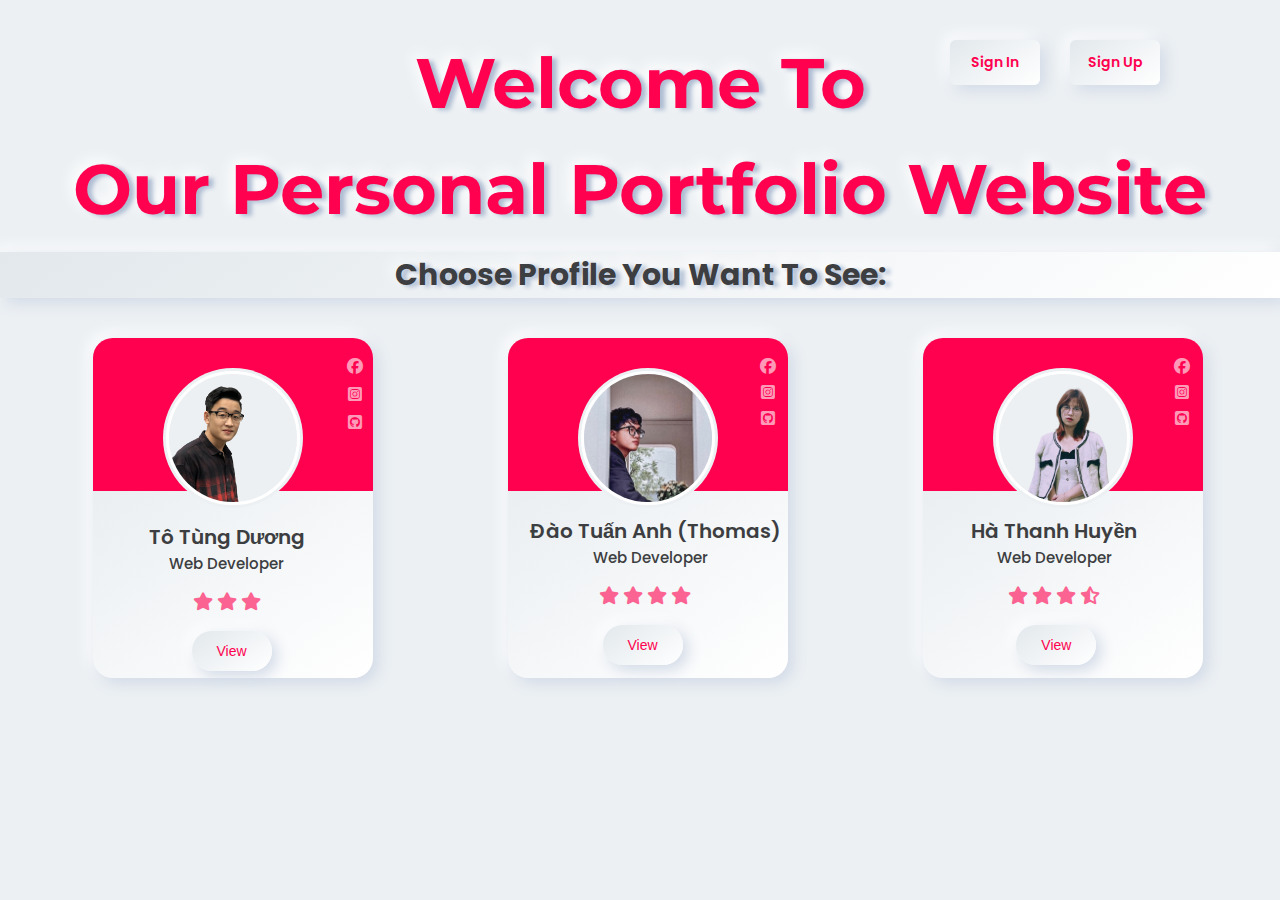
<file: index.html>
<!DOCTYPE html>
<html lang="en">
<head>
    <meta charset="UTF-8">
    <meta http-equiv="X-UA-Compatible" content="IE=edge">
    <meta name="viewport" content="width=device-width, initial-scale=1.0">
    <title>Home Default</title>
    <link rel="stylesheet" href="https://cdnjs.cloudflare.com/ajax/libs/font-awesome/6.1.1/css/all.min.css">
    <link rel="stylesheet" href="./assets/css/style.css">
</head>
<body>
    <!-- Begim Title-->
    <div class="btn-signin">
        <button><a href="./pages/admin-signin.html">Sign In</a></button>
    </div>
    <div class="btn-signup">
        <button><a href="./pages/admin-signup.html">Sign Up</a></button>
    </div>
    <div class="title">
        <span class="title1">Welcome To</span>
        <span class="title2">Our Personal Portfolio Website</span>
        <span class="title3">Choose Profile You Want To See:</span>
    </div>
    <!-- End Title-->
    <!-- Begin Members-->
    <div class="members">
    <section class="member1">
        <div class="swiper mySwiper container">
            <div class="swiper-wrapper content">
                <div class="swiper-slide card">
                    <div class="card-content">
                        <div class="image">
                            <img src="./assets/img/member-3/pictureTTD.png" alt="">
                        </div>

                        <div class="media-icons">
                            <a href="https://www.facebook.com/profile.php?id=100007764138878"><i class="fa-brands fa-facebook"></i></a>
                            <a href="https://www.instagram.com/dzuongkookie.21/"><i class="fa-brands fa-instagram-square"></i></a>
                            <a href="https://github.com/ToTungDuong"><i class="fa-brands fa-github-square"></i></a>
                        <div class="name-profession">
                            <span class="name">Tô Tùng Dương</span>
                            <span class="profession">Web Developer</span>
                        </div>
                        
                        <div class="rating">
                            <i class="fa-solid fa-star"></i>
                            <i class="fa-solid fa-star"></i>
                            <i class="fa-solid fa-star"></i>
                        </div>
                        <div class="button">
                            <a href="./members-pages/member-3.html"><button class="View">View</button></a>
                        </div>
                        </div>
                    </div>
                    
                </div>
            </div>
            
        </div>
        <div class="swiper-button-next"></div>
        <div class="swiper-button-prev"></div>
        <div class="swiper-pagination"></div>
    </section>
    <section class="member2" >
        <div class="swiper mySwiper container">
            <div class="swiper-wrapper content">
                <div class="swiper-slide card">
                    <div class="card-content">
                        <div class="image">
                            <img src="./assets/img/member-3/pictureDTA.jpg" alt="">
                        </div>

                        <div class="media-icons" style="margin-right: -50px;">
                            <i class="fa-brands fa-facebook"></i>
                            <i class="fa-brands fa-instagram-square"></i>
                            <i class="fa-brands fa-github-square"></i>
                        <div class="name-profession">
                            <span class="name" style="width: 100%; margin-left: 100px;">Đào Tuấn Anh (Thomas)</span>
                            <span class="profession" style="margin-left: 20px;">Web Developer</span>
                        </div>
                        
                        <div class="rating" style="margin-left: 10px;">
                            <i class="fa-solid fa-star"></i>
                            <i class="fa-solid fa-star"></i>
                            <i class="fa-solid fa-star"></i>
                            <i class="fa-solid fa-star"></i>
                        </div>
                        <div class="button" style="margin-left: 190px;">
                            <a href="./members-pages/member-1.html"><button class="View">View</button></a>
                        </div>
                        </div>
                    </div>
                    
                </div>
            </div>
            
        </div>
        <div class="swiper-button-next"></div>
        <div class="swiper-button-prev"></div>
        <div class="swiper-pagination"></div>
    </section>
    <section class="member3">
        <div class="swiper mySwiper container">
            <div class="swiper-wrapper content">
                <div class="swiper-slide card">
                    <div class="card-content">
                        <div class="image">
                            <img src="./assets/img/member-3/pictureHTH.png" alt="">
                        </div>

                        <div class="media-icons">
                            <i class="fa-brands fa-facebook"></i>
                            <i class="fa-brands fa-instagram-square"></i>
                            <i class="fa-brands fa-github-square"></i>
                        <div class="name-profession">
                            <span class="name">Hà Thanh Huyền</span>
                            <span class="profession">Web Developer</span>
                        </div>
                        
                        <div class="rating">
                            <i class="fa-solid fa-star"></i>
                            <i class="fa-solid fa-star"></i>
                            <i class="fa-solid fa-star"></i>
                            <i class="fa-solid fa-star-half-stroke"></i>
                        </div>
                        <div class="button">
                            <a href="./members-pages/member-2.html"><button class="View">View</button></a>
                        </div>
                        </div>
                    </div>
                    
                </div>
            </div>
            
        </div>
    </section>
</div>
<!--End Members-->

</body>
</html>
</file>
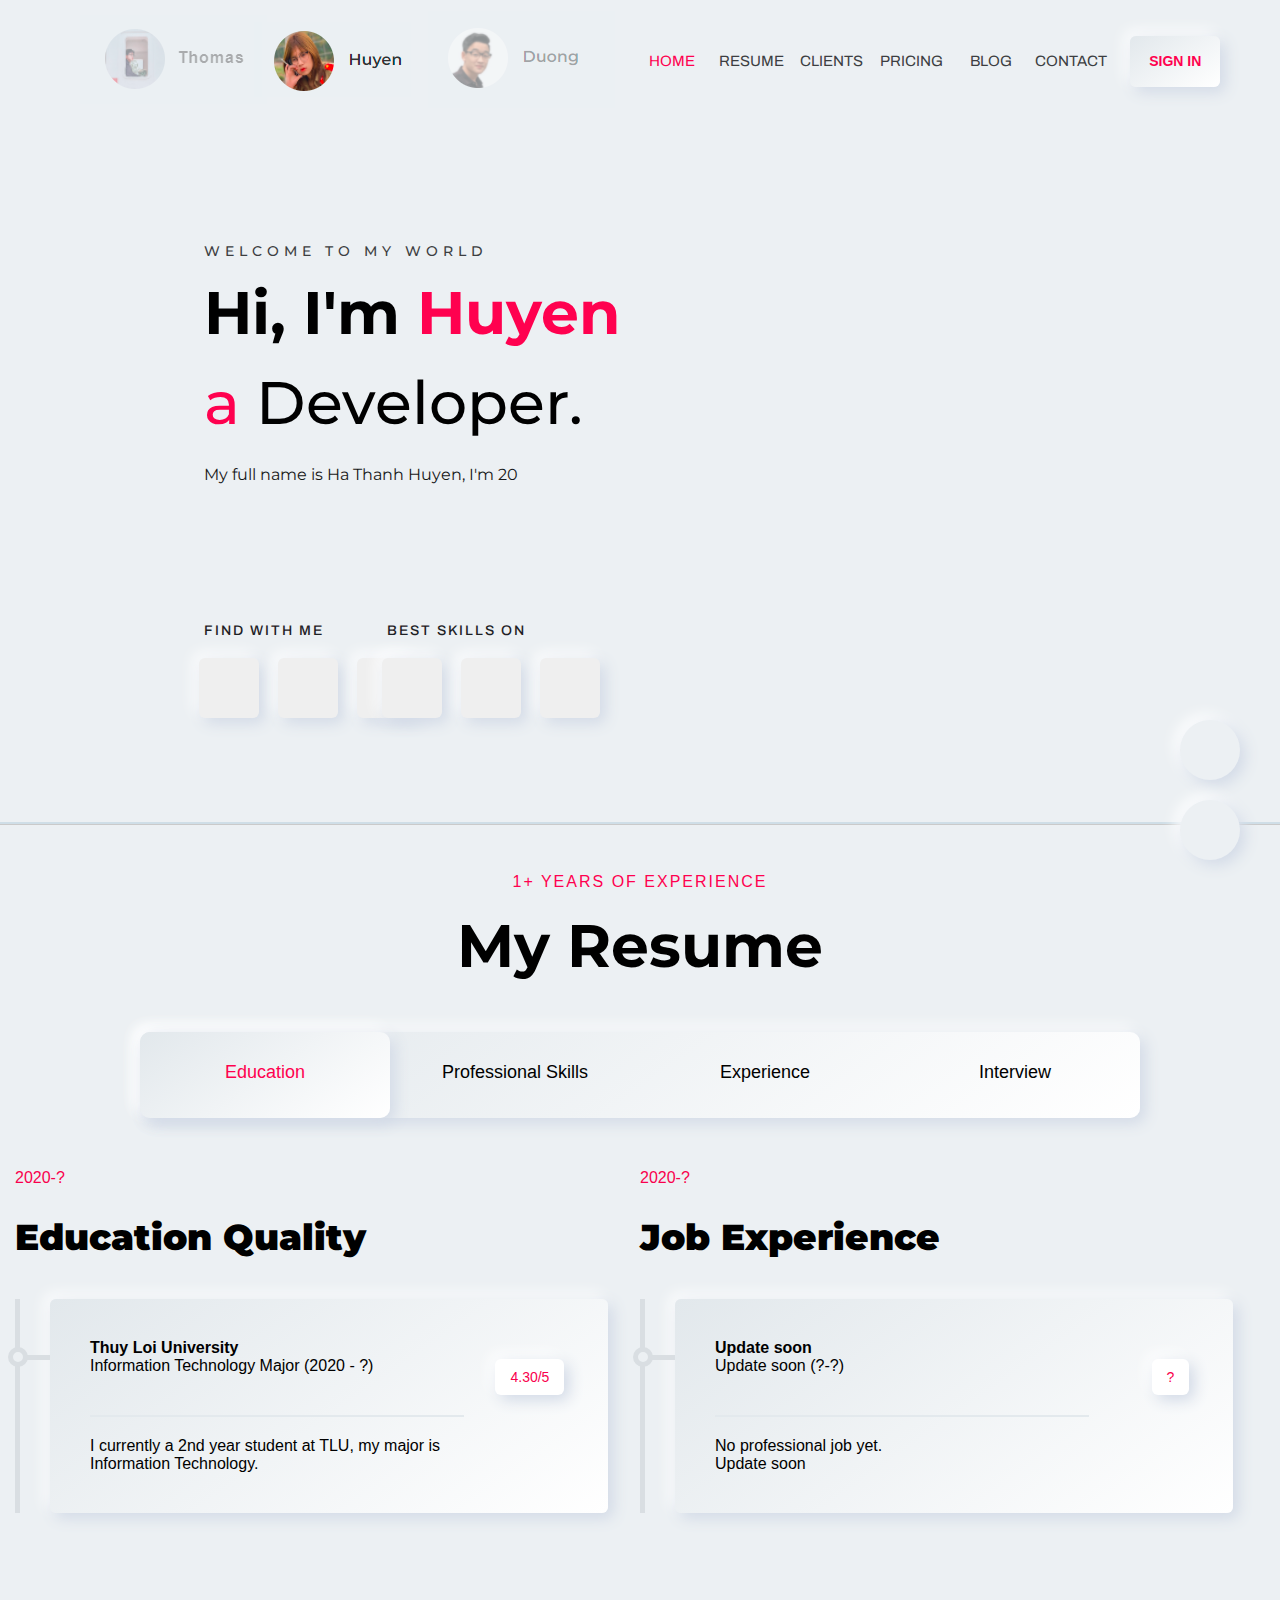
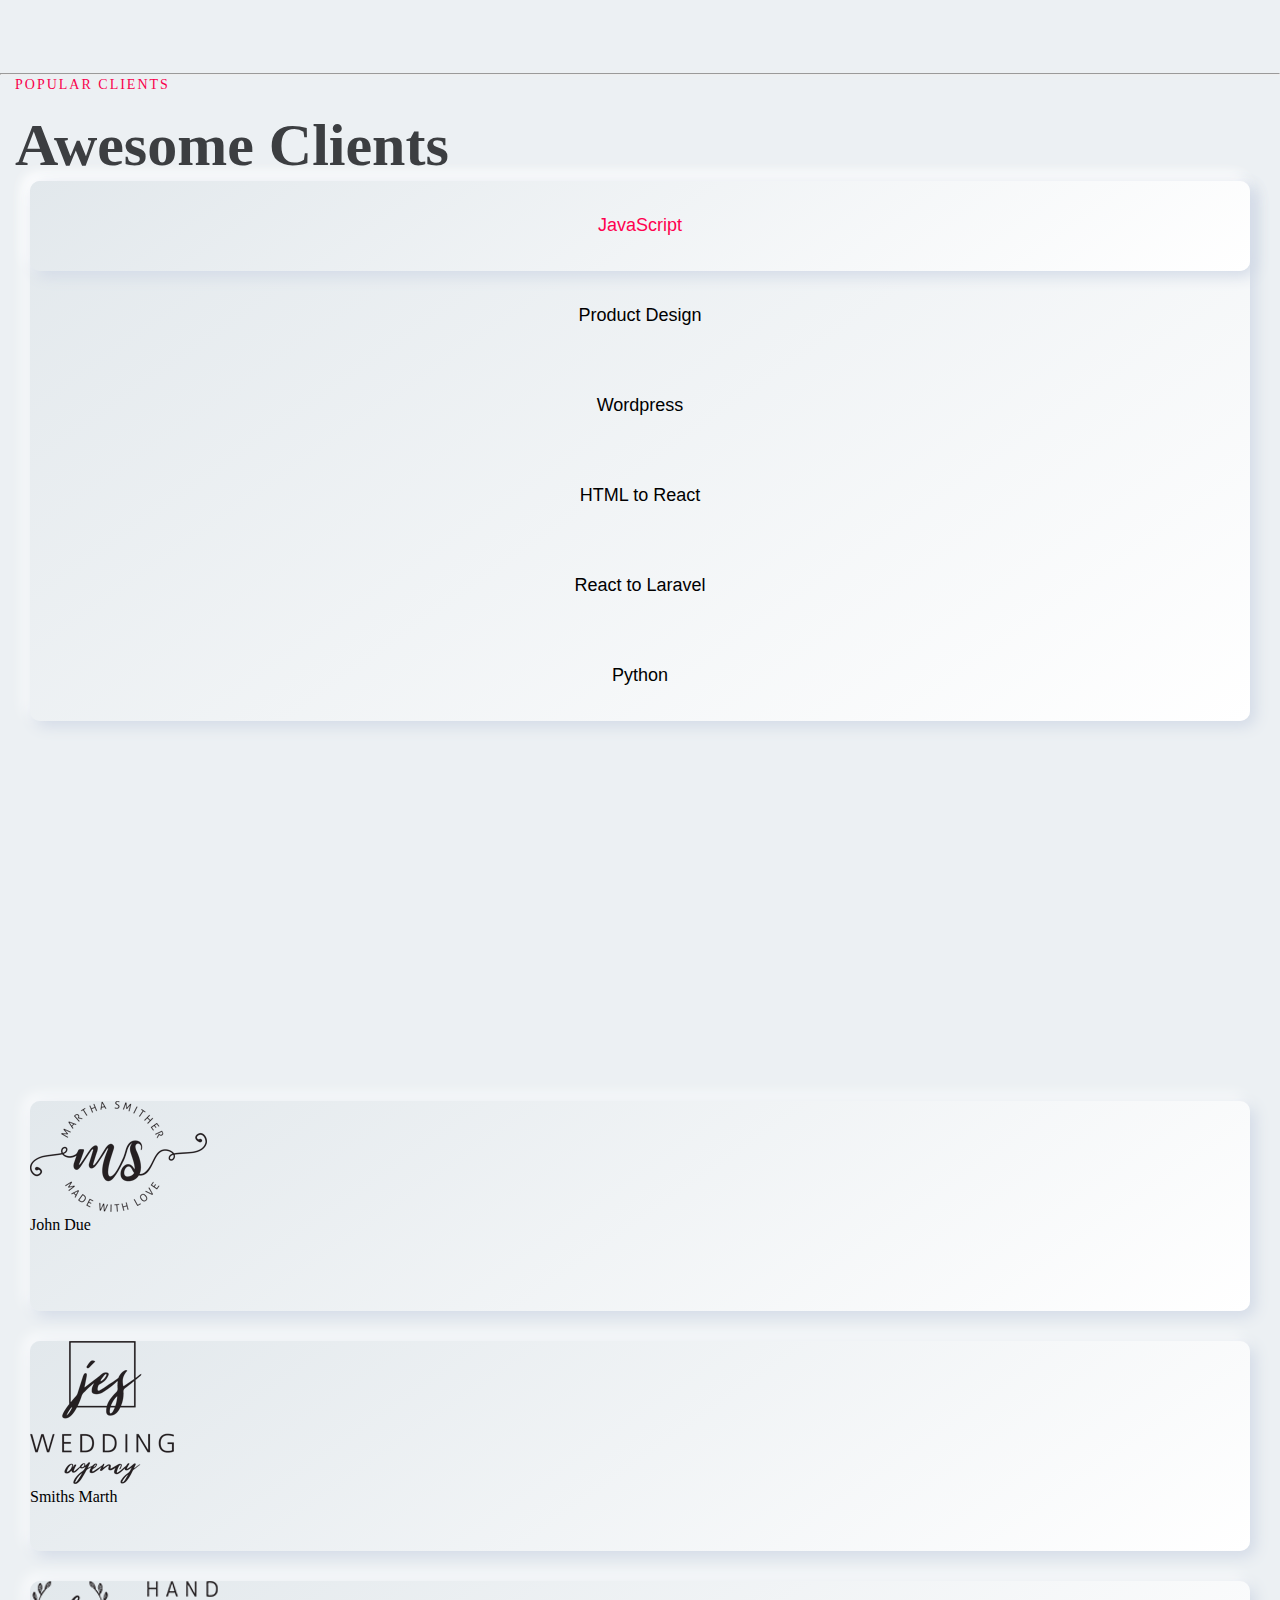
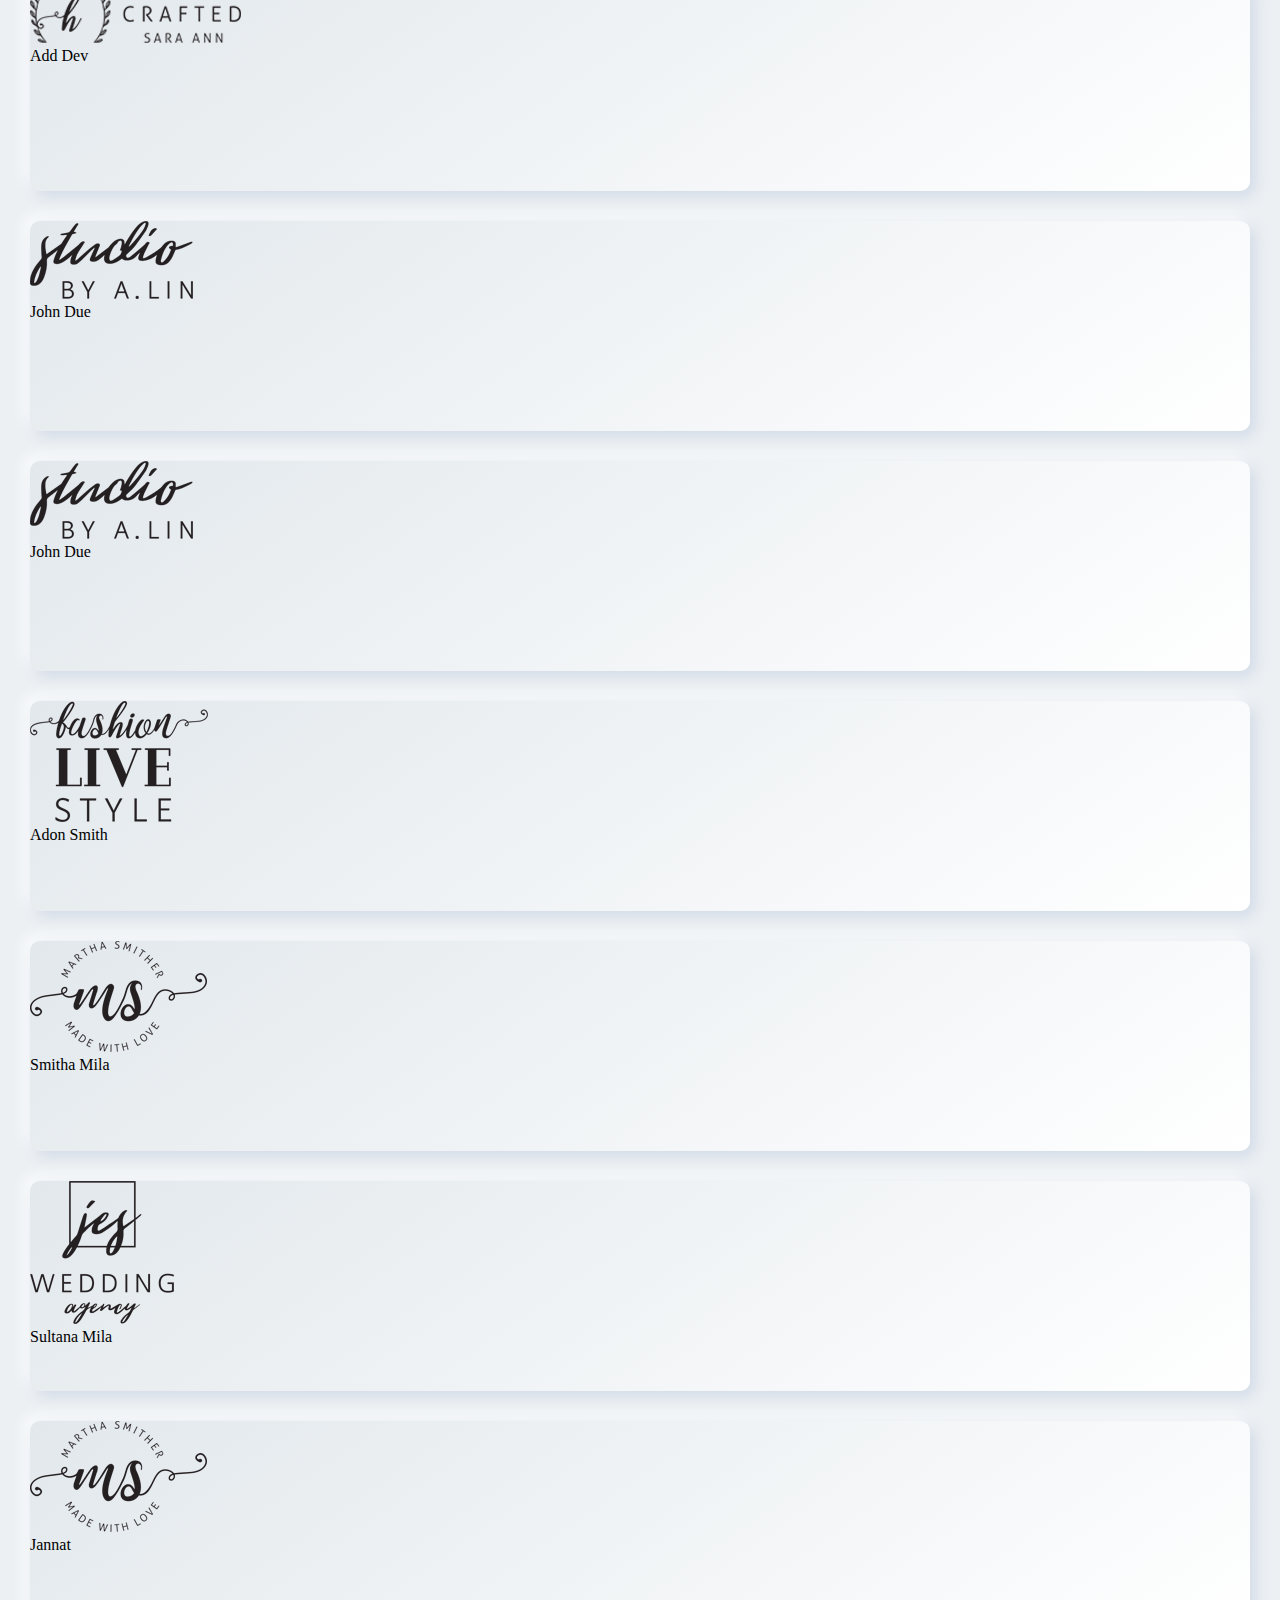
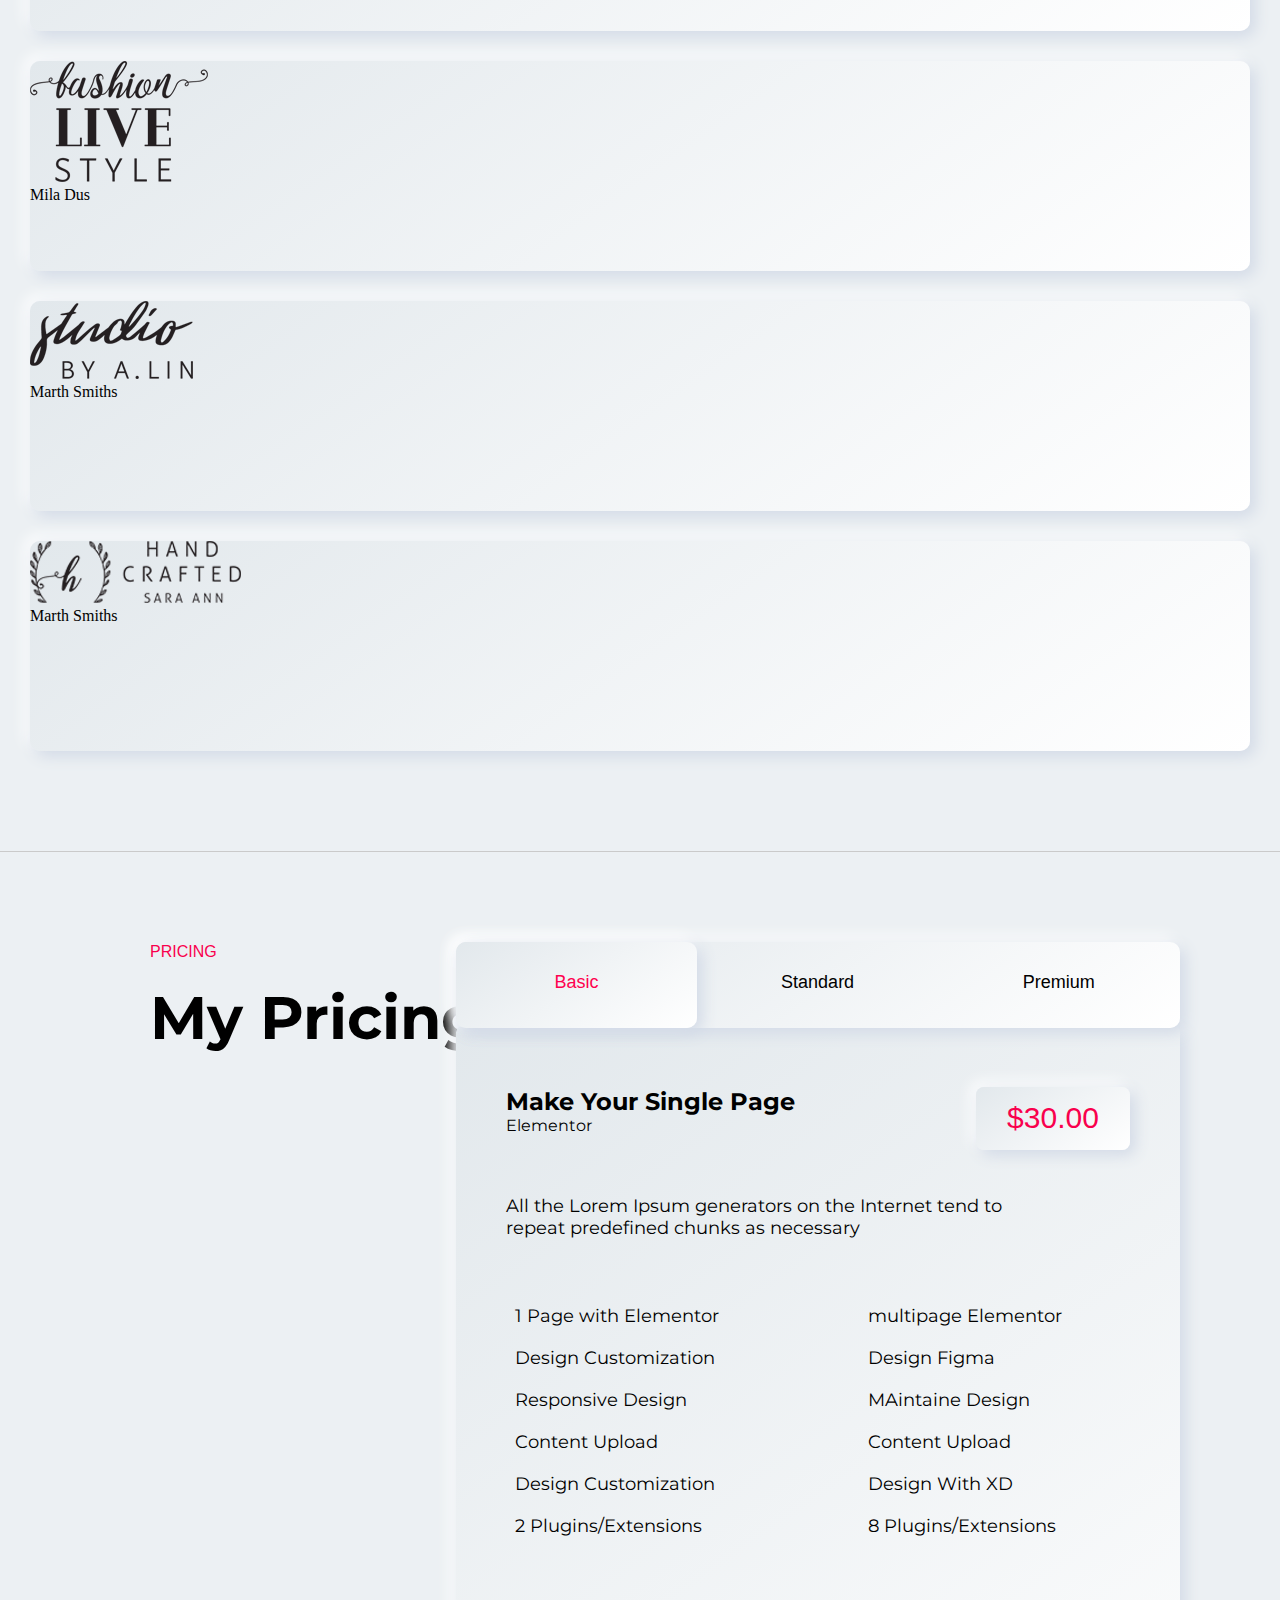
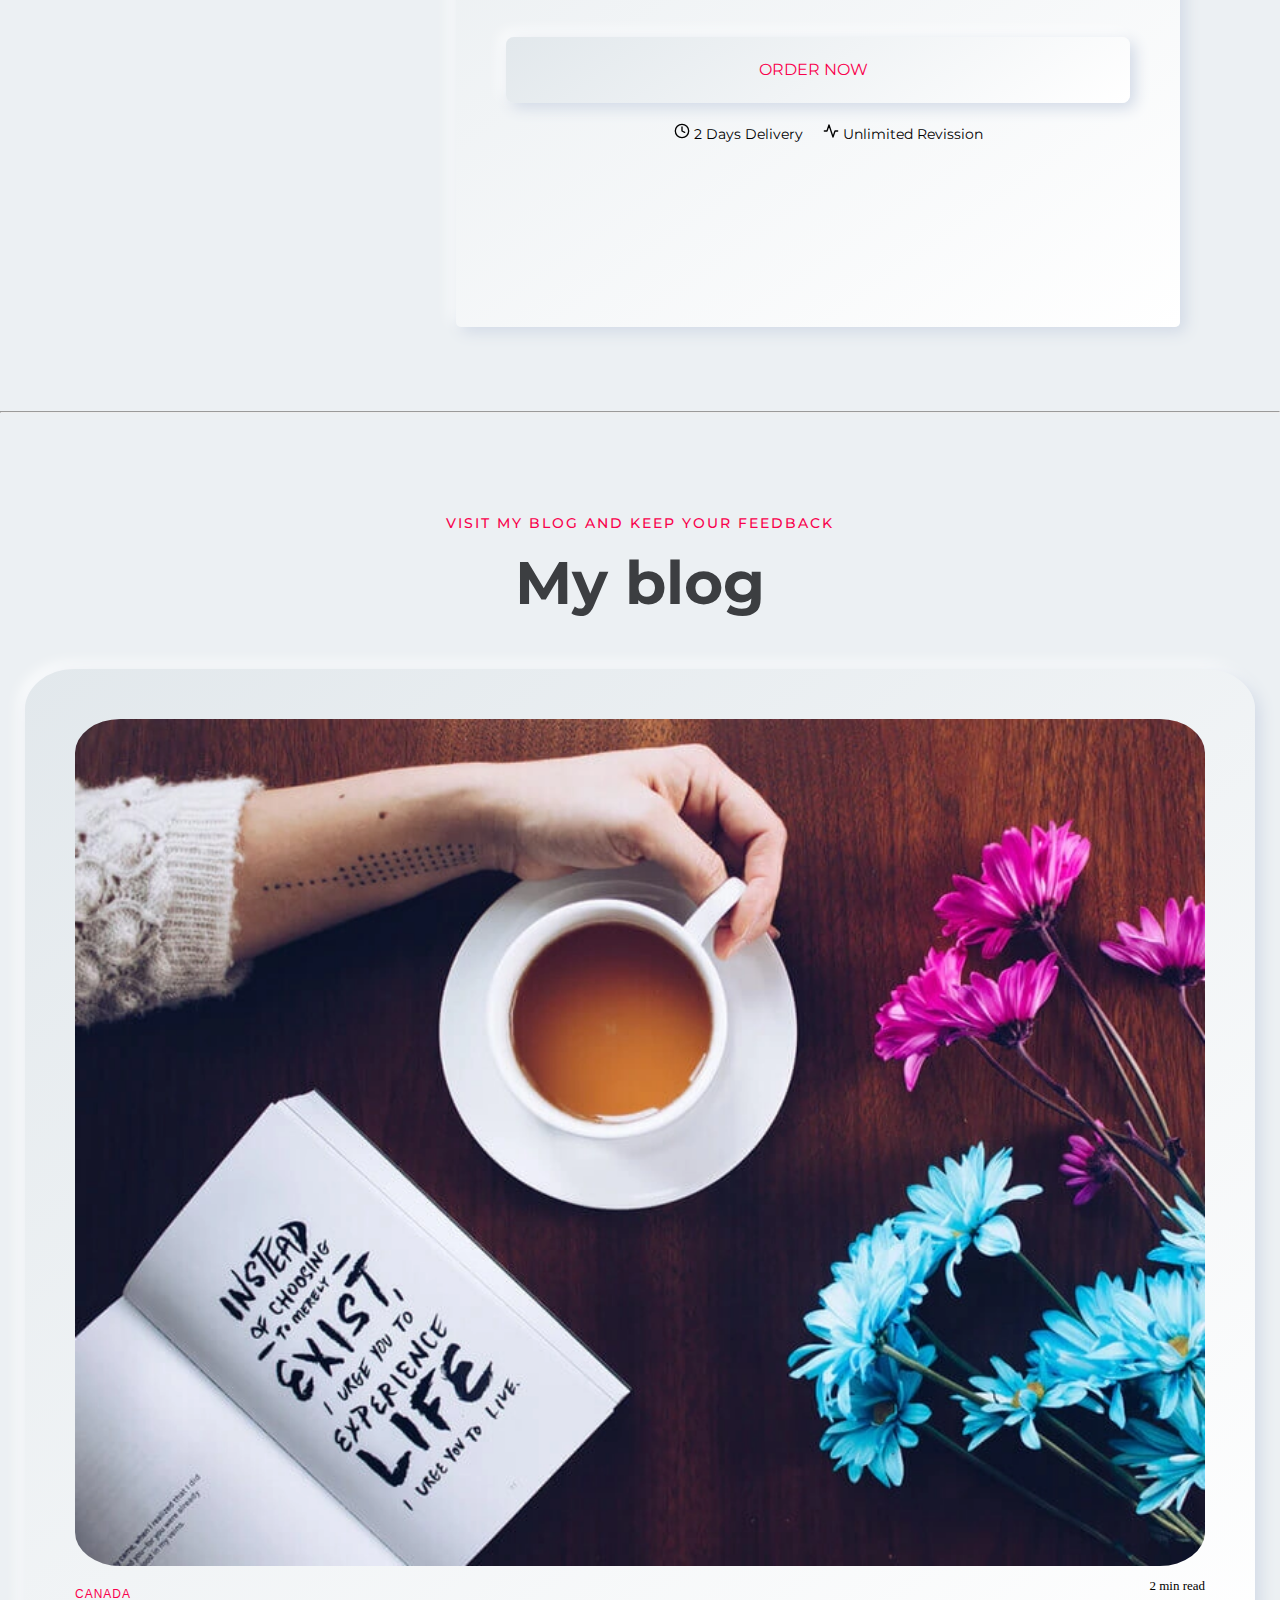
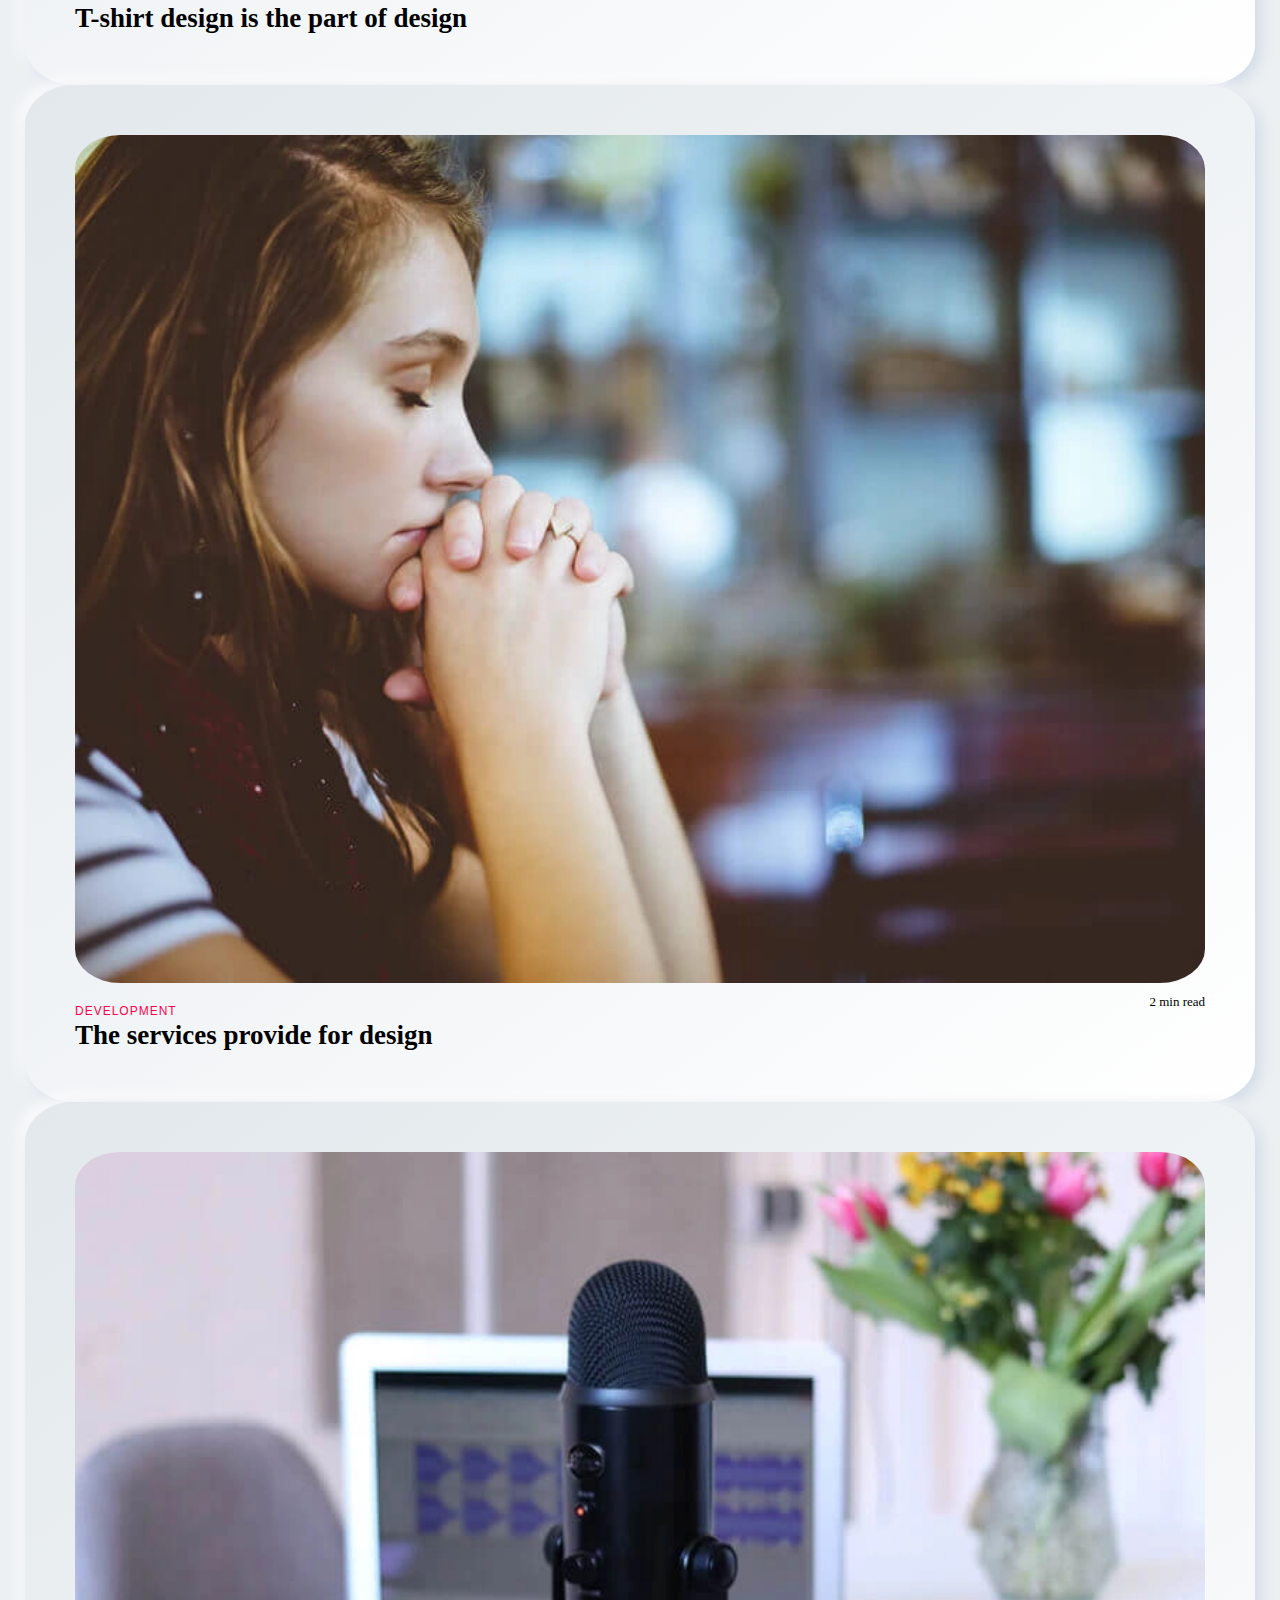
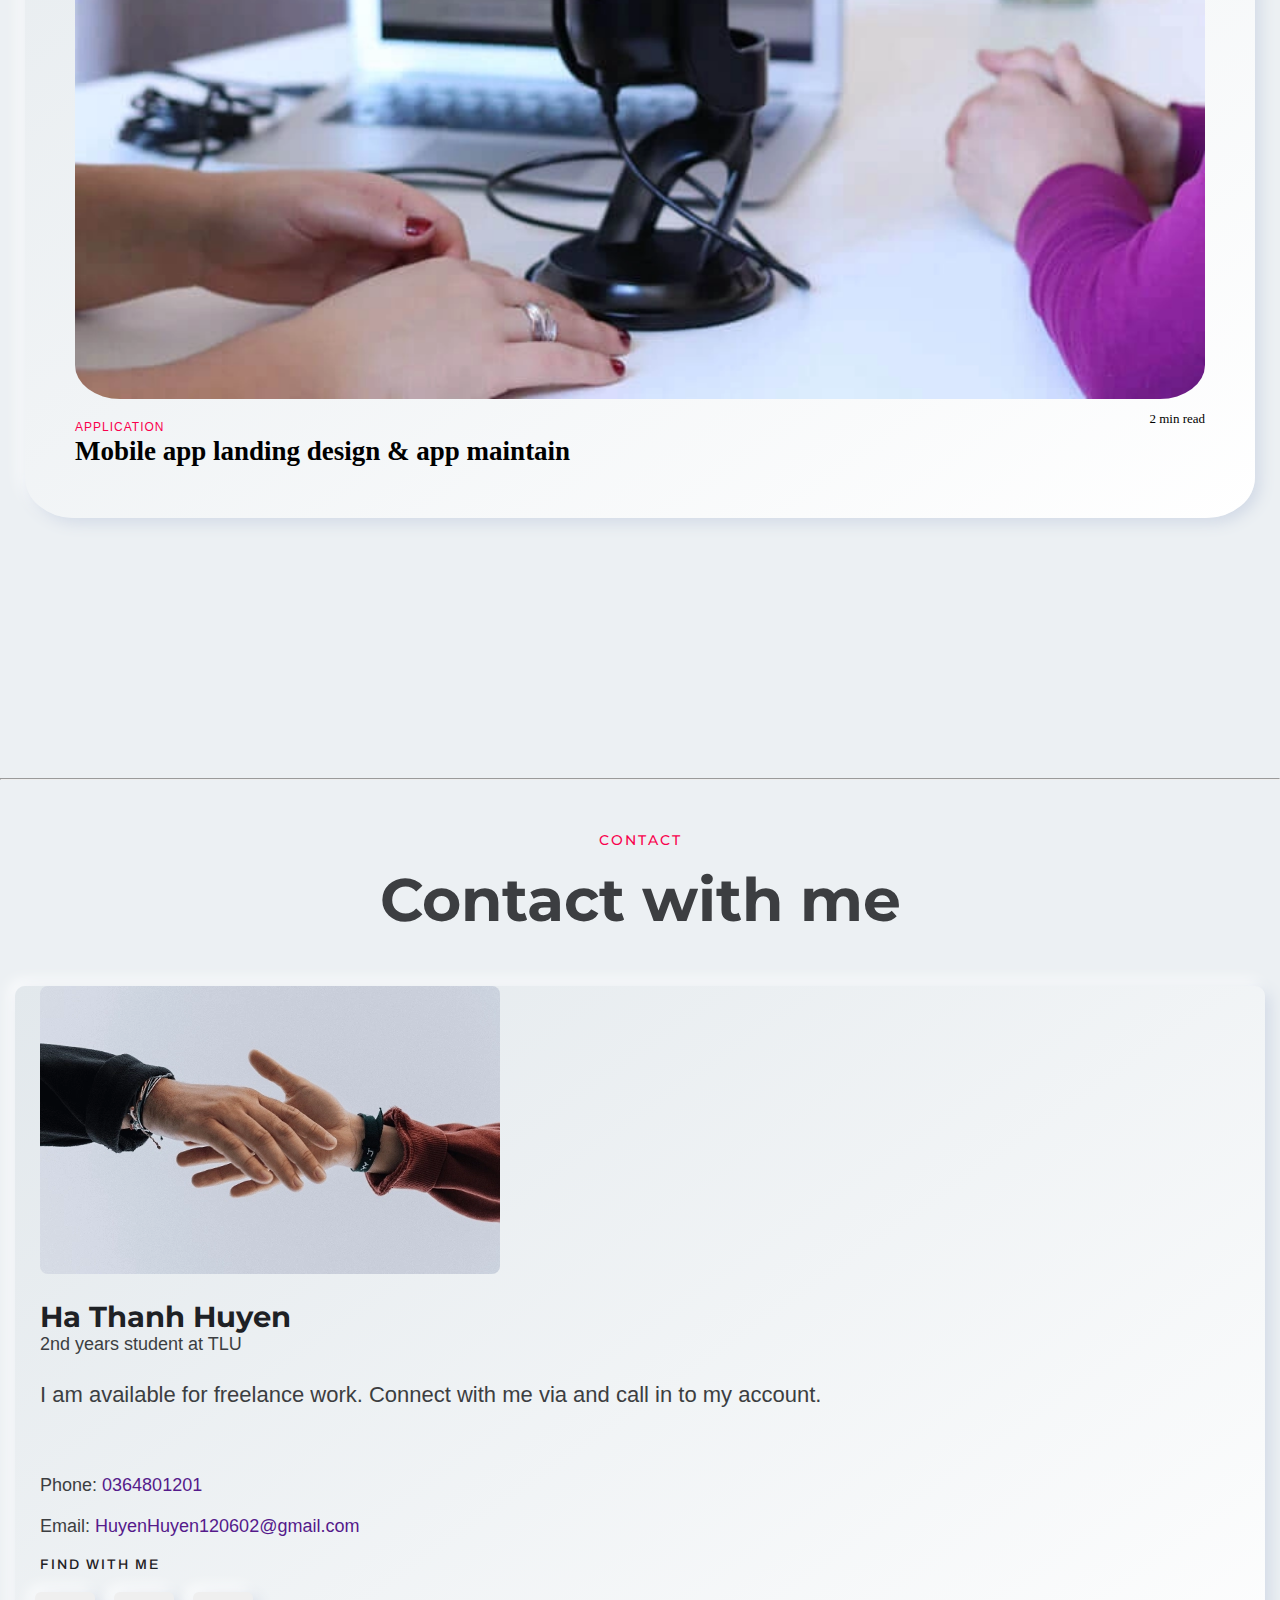
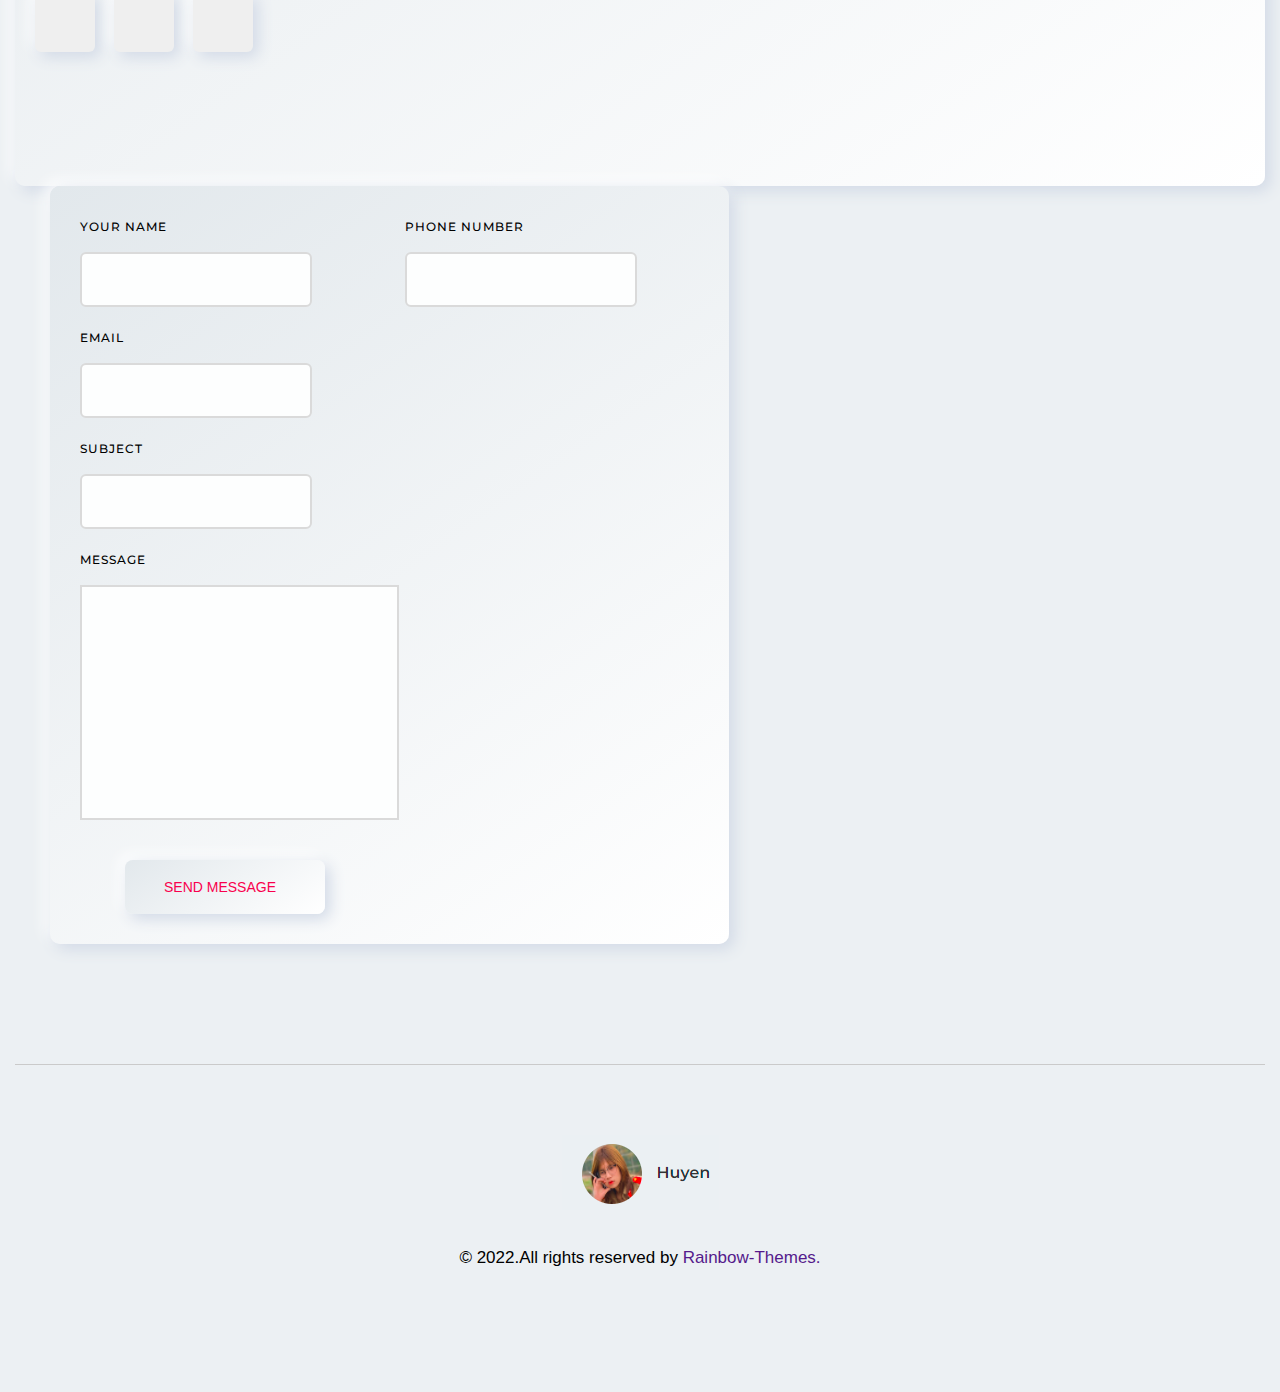
<file: members-pages/member-2.html>
<!DOCTYPE html>
<html lang="en">

<head>
  <meta charset="UTF-8">
  <meta http-equiv="X-UA-Compatible" content="IE=edge">
  <meta name="viewport" content="width=device-width, initial-scale=1.0">
  <title>Ha Thanh Huyen</title>
  <link rel="stylesheet" href="../assets/css/member-2.css">
  <link rel="preconnect" href="https://fonts.googleapis.com">
  <link rel="preconnect" href="https://fonts.gstatic.com" crossorigin>
  <link href="https://fonts.googleapis.com/css2?family=Archivo:wght@600&display=swap" rel="stylesheet">
  <link rel="stylesheet"
    href="https://fonts.googleapis.com/css2?family=Montserrat:wght@200;300;400;500;600;700&display=swap">
  <link rel="stylesheet" href="https://cdnjs.cloudflare.com/ajax/libs/font-awesome/6.1.0/css/all.min.css"
    integrity="sha512-10/jx2EXwxxWqCLX/hHth/vu2KY3jCF70dCQB8TSgNjbCVAC/8vai53GfMDrO2Emgwccf2pJqxct9ehpzG+MTw=="
    crossorigin="anonymous" referrerpolicy="no-referrer" />
  <link rel="preconnect" href="https://fonts.googleapis.com">
  <script src="https://code.jquery.com/jquery-3.5.1.min.js"></script>
  <script src="https://code.jquery.com/jquery-3.6.0.js" integrity="sha256-H+K7U5CnXl1h5ywQfKtSj8PCmoN9aaq30gDh27Xc0jk="
    crossorigin="anonymous"></script>
  <link href="https://cdn.jsdelivr.net/npm/bootstrap@5.0.2/dist/css/bootstrap.min.css" rel="stylesheet"
    integrity="sha384-EVSTQN3/azprG1Anm3QDgpJLIm9Nao0Yz1ztcQTwFspd3yD65VohhpuuCOmLASjC" crossorigin="anonymous">
  <script src="https://cdn.jsdelivr.net/npm/bootstrap@5.0.2/dist/js/bootstrap.bundle.min.js"
    integrity="sha384-MrcW6ZMFYlzcLA8Nl+NtUVF0sA7MsXsP1UyJoMp4YLEuNSfAP+JcXn/tWtIaxVXM"
    crossorigin="anonymous"></script>


</head>

<body>
  <div id="main">

    <!-- Begin Header -->
    <div id="header">
      <div class="members-logo">
        <a href="./member-1.html" class="members">
          <img src="../assets/img/member-2/new-logo-1.PNG" alt="Avatar">
        </a>
      </div>
      <div class="members-logo members-logo-active">
        <a href="./member-2.html" class="members">
          <img src="../assets/img/member-2/new-logo-3.PNG" alt="Avatar">
        </a>
      </div>
      <div class="members-logo">
        <a href="./member-3.html" class="members">
          <img src="../assets/img/member-2/new-logo-2.PNG" alt="Avatar">
        </a>
      </div>
      <div class="menu">
        <ul class="nav-bar">
          <li><a href="#" class="menu-inner" style="color: #ff014f;">Home</a></li>
          <li><a href="#resume" class="menu-inner">Resume</a></li>
          <li><a href="#testimonial" class="menu-inner">Clients</a></li>
          <li><a href="#" class="menu-inner">Pricing</a></li>
          <li><a href="#" class="menu-inner">Blog</a></li>
          <li><a href="#" class="menu-inner">Contact</a></li>
        </ul>
      </div>
      <div class="buy-btn">
        <a href="../pages/admin-signin.html">
          <span>Sign In</span>
        </a>
      </div>
      <div class="btn-bar">
        <a href=""><i class="fa-solid fa-bars"></i></a>
      </div>
    </div>
    <!-- End Header -->
    <!-- Begin Description -->
    <div id="introduce">
      <div class="introduce-content border-bottom">
        <div class="col-sm-6 intro-description">
          <span class="title">Welcome To My World</span>
          <div class="first-line">
            <span>Hi, I'm </span><span style="color: #ff014f">Huyen</span>
          </div>
          <div class="second-line">
            <span style="color: #ff014f">a </span><span class="intro-job">Developer.</span>
          </div>
          <p class="content">
            My full name is Ha Thanh Huyen, I'm 20
          <div class="find-me">
            <span class="find-title">Find With Me</span>
            <button class="find-icons"><a href="https://www.facebook.com/comw.meme"><i
                  class="fa-brands fa-facebook-f"></i></a></button>
            <button class="find-icons"><a href="https://www.instagram.com/comw.meme/"><i
                  class="fa-brands fa-instagram"></i></a></button>
            <button class="find-icons"><a href="https://github.com/HaThanhHuyen12"><i
                  class="fa-brands fa-github"></i></a></button>
          </div>
          <div class="best-skills">
            <span class="skills-title">Best Skills On</span>
            <button class="skills-icons"><i class="fa-brands fa-html5"></i></button>
            <button class="skills-icons"><i class="fa-brands fa-css3"></i></button>
            <button class="skills-icons"><i class="fa-brands fa-js-square"></i></button>
          </div>
        </div>
        <div class="col-sm-6 des-img">
        </div>
      </div>
    </div>
    <!-- End Description -->
    <!-- Begin Resume -->
    <div class="resume">
      <div class="container">
        <div class="title-center">
          <span class="subtitle">1+ YEARS OF EXPERIENCE</span>
          <h2>My Resume</h2>
        </div>
        <div class="resume-tab">
          <ul class="p-0">
            <li class="active resumelist"><a href="#tab1">Education</a></li>
            <li class="resumelist"><a href="#tab2">Professional Skills</a></li>
            <li class="resumelist"><a href="#tab1">Experience</a></li>
            <li class="resumelist"><a href="#tab1">Interview</a></li>
          </ul>
        </div>
        <div id="tab1" class="row-education">
          <div class="education-content">
            <div class="content-title">
              <span class="subtitle">2020-?</span>
              <h4 class="maintitle">Education Quality</h4>
            </div>
            <div class="education-quality">
              <div class="list">
                <div class="inner">
                  <div class="branch"></div>
                  <div class="branch-circle"></div>
                  <div class="heading">
                    <div class="title">
                      <h4 class="edu-list-title">Thuy Loi University</h4>
                      <span class="edu-list-time">Information Technology Major (2020 - ?)</span>
                    </div>
                    <div class="date-and-time">
                      <span>4.30/5</span>
                    </div>
                  </div>
                  <p class="edu-list-content">
                    I currently a 2nd year student at TLU, my major is Information Technology.
                  </p>
                </div>
              </div>

              <!-- <div class="list">
                <div class="inner">
                  <div class="branch"></div>
                  <div class="branch-circle"></div>
                  <div class="heading">
                    <div class="title">
                      <h4 class="edu-list-title">Update soon</h4>
                      <span class="edu-list-time">Update soon(? - ?)</span>
                    </div>
                    <div class="date-and-time">
                      <span>?</span>
                    </div>
                  </div>
                  <p class="edu-list-content">
                    Update soon
                  </p>
                </div>
              </div> -->
              <!-- <div class="list">
                <div class="inner">
                  <div class="branch"></div>
                  <div class="branch-circle"></div>
                  <div class="heading">
                    <div class="title">
                      <h4 class="edu-list-title">Examples Of Personal Portfolio</h4>
                      <span class="edu-list-time">College of Studies (2000 - 2002)</span>
                    </div>
                    <div class="date-and-time">
                      <span>4.30/5</span>
                    </div>
                  </div>
                  <p class="edu-list-content">
                    Maecenas finibus nec sem ut imperdiet. Ut tincidunt est ac dolor aliquam sodales.
                    Phasellus sed mauris hendrerit, laoreet sem in, lobortis mauris hendrerit ante.
                  </p>
                </div>
              </div> -->
            </div>
          </div>
          <div class="experience-content">
            <div class="content-title">
              <span class="subtitle">2020-?</span>
              <h4 class="maintitle">Job Experience</h4>
            </div>
            <div class="job-experience">
              <div class="list">
                <div class="inner">
                  <div class="branch"></div>
                  <div class="branch-circle"></div>
                  <div class="heading">
                    <div class="title">
                      <h4 class="edu-list-title">Update soon</h4>
                      <span class="edu-list-time">Update soon (?-?)</span>
                    </div>
                    <div class="date-and-time">
                      <span>?</span>
                    </div>
                  </div>
                  <p class="edu-list-content">
                    No professional job yet.
                  <br>
                    Update soon
                  </p>
                </div>
              </div>

              <!-- <div class="list">
                <div class="inner">
                  <div class="branch"></div>
                  <div class="branch-circle"></div>
                  <div class="heading">
                    <div class="title">
                      <h4 class="edu-list-title">The Personal Portfolio Mystery</h4>
                      <span class="edu-list-time">Job at Rainbow-Themes (2008 - 2016)</span>
                    </div>
                    <div class="date-and-time">
                      <span>4.30/5</span>
                    </div>
                  </div>
                  <p class="edu-list-content">
                    Generate Lorem Ipsum which looks. Ut tincidunt est ac dolor aliquam sodales.
                    Phasellus sed mauris hendrerit, laoreet sem in, lobortis mauris hendrerit ante.
                  </p>
                </div>
              </div>
              <div class="list">
                <div class="inner">
                  <div class="branch"></div>
                  <div class="branch-circle"></div>
                  <div class="heading">
                    <div class="title">
                      <h4 class="edu-list-title">Diploma in Computer Science</h4>
                      <span class="edu-list-time">Works at Plugin Development (2016 - 2020)</span>
                    </div>
                    <div class="date-and-time">
                      <span>4.30/5</span>
                    </div>
                  </div>
                  <p class="edu-list-content">
                    Maecenas finibus nec sem ut imperdiet. Ut tincidunt est ac dolor aliquam sodales.
                    Phasellus sed mauris hendrerit, laoreet sem in, lobortis mauris hendrerit ante.
                  </p>
                </div>
              </div> -->
            </div>
          </div>
        </div>
        <div id="tab2" class="skills">
          <div class="column-left">
            <div class="content-title">
              <span class="subtitle">Features</span>
              <h4 class="maintitle">Design Skill</h4>
            </div>
            <div class="bars">
              <div class="info">
                <span>PHOTOSHOP</span>
                <span>85%</span>
              </div>
              <div class="line photoshop"></div>
              <div class="info">
                <span>FIGMA</span>
                <span>95%</span>
              </div>
              <div class="line figma"></div>
              <div class="info">
                <span>ADOBE XD</span>
                <span>60%</span>
              </div>
              <div class="line adobexd"></div>
              <div class="info">
                <span>ADOBE ILLUSTRATOR</span>
                <span>70%</span>
              </div>
              <div class="line adobei"></div>
              <div class="info">
                <span>DESIGN</span>
                <span>90%</span>
              </div>
              <div class="line design"></div>
            </div>
          </div>
          <div class="column-right">
            <div class="content-title">
              <span class="subtitle">Features</span>
              <h4 class="maintitle">Design Skill</h4>
            </div>
            <div class="bars">
              <div class="info">
                <span>HTML</span>
                <span>85%</span>
              </div>
              <div class="line photoshop"></div>
              <div class="info">
                <span>CSS</span>
                <span>95%</span>
              </div>
              <div class="line figma"></div>
              <div class="info">
                <span>JAVASCRIPT</span>
                <span>60%</span>
              </div>
              <div class="line adobexd"></div>
              <div class="info">
                <span>SOFTWARE</span>
                <span>70%</span>
              </div>
              <div class="line adobei"></div>
              <div class="info">
                <span>PLUGIN</span>
                <span>90%</span>
              </div>
              <div class="line design"></div>
            </div>
          </div>
        </div>
      </div>
    </div>
  </div>
  <!-- End Reseume -->
  <!-- Begin Testimonial -->
  <!-- End Testimonial -->
  <!-- Begin Clients -->
  <div class="clients">
    <hr width="100%" />
    <div class="container">
      <div class="client-title">
        <span class="des-clients">Popular Clients</span>
        <h1 class="main-clients">Awesome Clients</h1>
      </div>
      <div class="Card mt-5">
        <div class="container">
          <div class="row">
            <div class="col-sm-4 Awesome">
              <div class="client-tab">
                <ul class="p-0">
                  <li class="active nav-item"><a href=""></a>JavaScript</li>
                  <li class="nav-item"><a href=""></a>Product Design</li>
                  <li class="nav-item"><a href=""></a>Wordpress</li>
                  <li class="nav-item"><a href=""></a>HTML to React</li>
                  <li class="nav-item"><a href=""></a>React to Laravel</li>
                  <li class="nav-item"><a href=""></a>Python</li>
                </ul>
              </div>
            </div>
            <div class="col-sm-8 listTab">
              <div class="row tab1 ">
                <div class="col-sm-4 px-2">
                  <div class="Box flex-column d-flex justify-content-center align-content-center align-items-center"
                    style="gap: 20px">
                    <div>
                      <img src="../assets/img/member-2/brand-01.webp" alt="/">
                    </div>
                    <p class="text-center clients-name">John Due</p>
                  </div>
                </div>
                <div class="col-sm-4 px-2">
                  <div class="Box flex-column d-flex justify-content-center align-content-center align-items-center"
                    style="gap: 20px">
                    <div>
                      <img src="../assets/img/member-2/brand-02.webp" alt="/">
                    </div>
                    <p class="text-center clients-name">Smiths Marth</p>
                  </div>
                </div>
                <div class="col-sm-4 px-2">
                  <div class="Box flex-column d-flex justify-content-center align-content-center align-items-center"
                    style="gap: 20px">
                    <div>
                      <img src="../assets/img/member-2/brand-03.webp" alt="/">
                    </div>
                    <p class="text-center clients-name">Add Dev</p>
                  </div>
                </div>
                <div class="col-sm-4 px-2">
                  <div class="Box flex-column d-flex justify-content-center align-content-center align-items-center"
                    style="gap: 20px">
                    <div>
                      <img src="../assets/img/member-2/brand-04.webp" alt="/">
                    </div>
                    <p class="text-center clients-name">John Due</p>
                  </div>
                </div>
                <div class="col-sm-4 px-2">
                  <div class="Box flex-column d-flex justify-content-center align-content-center align-items-center"
                    style="gap: 20px">
                    <div>
                      <img src="../assets/img/member-2/brand-04.webp" alt="/">
                    </div>
                    <p class="text-center clients-name">John Due</p>
                  </div>
                </div>
                <div class="col-sm-4 px-2">
                  <div class="Box flex-column d-flex justify-content-center align-content-center align-items-center"
                    style="gap: 20px">
                    <div>
                      <img src="../assets/img/member-2/brand-05.webp" alt="/">
                    </div>
                    <p class="text-center clients-name">Adon Smith</p>
                  </div>
                </div>
                <div class="col-sm-4 px-2">
                  <div class="Box flex-column d-flex justify-content-center align-content-center align-items-center"
                    style="gap: 20px">
                    <div>
                      <img src="../assets/img/member-2/brand-01.webp" alt="/">
                    </div>
                    <p class="text-center clients-name">Smitha Mila</p>
                  </div>
                </div>
                <div class="col-sm-4 px-2">
                  <div class="Box flex-column d-flex justify-content-center align-content-center align-items-center"
                    style="gap: 20px">
                    <div>
                      <img src="../assets/img/member-2/brand-02.webp" alt="/">
                    </div>
                    <p class="text-center clients-name">Sultana Mila</p>
                  </div>
                </div>
                <div class="col-sm-4 px-2">
                  <div class="Box flex-column d-flex justify-content-center align-content-center align-items-center"
                    style="gap: 20px">
                    <div>
                      <img src="../assets/img/member-2/brand-01.webp" alt="/">
                    </div>
                    <p class="text-center clients-name">Jannat</p>
                  </div>
                </div>
                <div class="col-sm-4 px-2">
                  <div class="Box flex-column d-flex justify-content-center align-content-center align-items-center"
                    style="gap: 20px">
                    <div>
                      <img src="../assets/img/member-2/brand-05.webp" alt="/">
                    </div>
                    <p class="text-center clients-name">Mila Dus</p>
                  </div>
                </div>
                <div class="col-sm-4 px-2">
                  <div class="Box flex-column d-flex justify-content-center align-content-center align-items-center"
                    style="gap: 20px">
                    <div>
                      <img src="../assets/img/member-2/brand-04.webp" alt="/">
                    </div>
                    <p class="text-center clients-name">Marth Smiths</p>
                  </div>
                </div>
                <div class="col-sm-4 px-2">
                  <div class="Box flex-column d-flex justify-content-center align-content-center align-items-center"
                    style="gap: 20px">
                    <div>
                      <img src="../assets/img/member-2/brand-03.webp" alt="/">
                    </div>
                    <p class="text-center clients-name">Marth Smiths</p>
                  </div>
                </div>
              </div>
            </div>
          </div>
        </div>
      </div>
    </div>
  </div>
  <!-- Pricing -->
  <div class="pricing">
    <div class="pricing-left">
      <div class="content-title">
        <span class="subtitle">PRICING</span>
        <h2>My Pricing</h2>
      </div>
    </div>
    <div class="pricing-right">
      <div class="resume-tab tabpricing">
        <ul class="p-0">
          <li class="active pricinglist"><a href="#tab-basic">Basic</a></li>
          <li class="pricinglist"><a href="#tab-standard">Standard</a></li>
          <li class="pricinglist"><a href="#tab-premium">Premium</a></li>
        </ul>
      </div>
      <div id="tab-basic" class="pricing-infor basic">
        <div class="pricing-header">
          <h2>Make Your Single Page</h2>
          <span>Elementor</span>
          <span class="price">$30.00</span>
        </div>
        <p>All the Lorem Ipsum generators on the Internet tend to repeat predefined chunks as necessary</p>
        <div class="check-wrapper">
          <div class="check-left">
            <div class="check">
              <i class="fa-solid fa-check"></i>
              <p>1 Page with Elementor</p>
            </div>
            <div class="check">
              <i class="fa-solid fa-check"></i>
              <p>Design Customization</p>
            </div>
            <div class="check">
              <i class="fa-solid fa-check"></i>
              <p>Responsive Design</p>
            </div>
            <div class="check">
              <i class="fa-solid fa-check"></i>
              <p>Content Upload</p>
            </div>
            <div class="check">
              <i class="fa-solid fa-check"></i>
              <p>Design Customization</p>
            </div>
            <div class="check">
              <i class="fa-solid fa-check"></i>
              <p>2 Plugins/Extensions</p>
            </div>
          </div>
          <div class="check-right">
            <div class="check">
              <i class="fa-solid fa-check"></i>
              <p>multipage Elementor</p>
            </div>
            <div class="check">
              <i class="fa-solid fa-check"></i>
              <p>Design Figma</p>
            </div>
            <div class="check">
              <i class="fa-solid fa-check"></i>
              <p>MAintaine Design</p>
            </div>
            <div class="check">
              <i class="fa-solid fa-check"></i>
              <p>Content Upload</p>
            </div>
            <div class="check">
              <i class="fa-solid fa-check"></i>
              <p>Design With XD</p>
            </div>
            <div class="check">
              <i class="fa-solid fa-check"></i>
              <p>8 Plugins/Extensions</p>
            </div>
          </div>
        </div>
        <div class="pricing-footer">
          <a href="" class="btn-order">
            <span>ORDER NOW</span>
            <i class="fa-solid fa-arrow-right"></i>
          </a>
          <div class="time-line">
            <div class="time-line-left">
              <svg xmlns="http://www.w3.org/2000/svg" width="16" height="16" viewBox="0 0 24 24" fill="none"
                stroke="currentColor" stroke-width="2" stroke-linecap="round" stroke-linejoin="round">
                <circle cx="12" cy="12" r="10"></circle>
                <polyline points="12 6 12 12 16 14"></polyline>
              </svg>
              <span>2 Days Delivery</span>
            </div>
            <div class="time-line-right">
              <svg xmlns="http://www.w3.org/2000/svg" width="16" height="16" viewBox="0 0 24 24" fill="none"
                stroke="currentColor" stroke-width="2" stroke-linecap="round" stroke-linejoin="round">
                <polyline points="22 12 18 12 15 21 9 3 6 12 2 12"></polyline>
              </svg>
              <span>Unlimited Revission</span>
            </div>
          </div>
        </div>
      </div>



      <div id="tab-standard" class="pricing-infor standard">
        <div class="pricing-header">
          <h2>Make Your Single Page</h2>
          <span>Elementor</span>
          <span class="price">$50.00</span>
        </div>
        <p>Making this the first true generator on the Internet. It uses a dictionary & plugin Development.</p>
        <div class="check-wrapper">
          <div class="check-left">
            <div class="check">
              <i class="fa-solid fa-check"></i>
              <p>1 Page with Elementor</p>
            </div>
            <div class="check">
              <i class="fa-solid fa-check"></i>
              <p>1 Page with Elementor</p>
            </div>
            <div class="check">
              <i class="fa-solid fa-check"></i>
              <p>1 Page with Elementor</p>
            </div>
            <div class="check">
              <i class="fa-solid fa-check"></i>
              <p>1 Page with Elementor</p>
            </div>
            <div class="check">
              <i class="fa-solid fa-check"></i>
              <p>1 Page with Elementor</p>
            </div>
            <div class="check">
              <i class="fa-solid fa-check"></i>
              <p>1 Page with Elementor</p>
            </div>
          </div>
          <div class="check-right">
            <div class="check">
              <i class="fa-solid fa-check"></i>
              <p>1 Page with Elementor</p>
            </div>
            <div class="check">
              <i class="fa-solid fa-check"></i>
              <p>1 Page with Elementor</p>
            </div>
            <div class="check">
              <i class="fa-solid fa-check"></i>
              <p>1 Page with Elementor</p>
            </div>
            <div class="check">
              <i class="fa-solid fa-check"></i>
              <p>1 Page with Elementor</p>
            </div>
            <div class="check">
              <i class="fa-solid fa-check"></i>
              <p>1 Page with Elementor</p>
            </div>
            <div class="check">
              <i class="fa-solid fa-check"></i>
              <p>1 Page with Elementor</p>
            </div>
          </div>
        </div>
        <div class="pricing-footer">
          <a href="" class="btn-order">
            <span>ORDER NOW</span>
            <i class="fa-solid fa-arrow-right"></i>
          </a>
          <div class="time-line">
            <div class="time-line-left">
              <svg xmlns="http://www.w3.org/2000/svg" width="16" height="16" viewBox="0 0 24 24" fill="none"
                stroke="currentColor" stroke-width="2" stroke-linecap="round" stroke-linejoin="round">
                <circle cx="12" cy="12" r="10"></circle>
                <polyline points="12 6 12 12 16 14"></polyline>
              </svg>
              <span>2 Days Delivery</span>
            </div>
            <div class="time-line-right">
              <svg xmlns="http://www.w3.org/2000/svg" width="16" height="16" viewBox="0 0 24 24" fill="none"
                stroke="currentColor" stroke-width="2" stroke-linecap="round" stroke-linejoin="round">
                <polyline points="22 12 18 12 15 21 9 3 6 12 2 12"></polyline>
              </svg>
              <span>Unlimited Revission</span>
            </div>
          </div>
        </div>
      </div>



      <div id="tab-premium" class="pricing-infor premium">
        <div class="pricing-header">
          <h2>Make Your Single Page</h2>
          <span>Elementor</span>
          <span class="price">$90.00</span>
        </div>
        <p>I will install your desire theme and made like Theme demo and customize your single page( homepage)</p>
        <div class="check-wrapper">
          <div class="check-left">
            <div class="check">
              <i class="fa-solid fa-check"></i>
              <p>1 Page with Elementor</p>
            </div>
            <div class="check">
              <i class="fa-solid fa-check"></i>
              <p>1 Page with Elementor</p>
            </div>
            <div class="check">
              <i class="fa-solid fa-check"></i>
              <p>1 Page with Elementor</p>
            </div>
            <div class="check">
              <i class="fa-solid fa-check"></i>
              <p>1 Page with Elementor</p>
            </div>
            <div class="check">
              <i class="fa-solid fa-check"></i>
              <p>1 Page with Elementor</p>
            </div>
            <div class="check">
              <i class="fa-solid fa-check"></i>
              <p>1 Page with Elementor</p>
            </div>
          </div>
          <div class="check-right">
            <div class="check">
              <i class="fa-solid fa-check"></i>
              <p>1 Page with Elementor</p>
            </div>
            <div class="check">
              <i class="fa-solid fa-check"></i>
              <p>1 Page with Elementor</p>
            </div>
            <div class="check">
              <i class="fa-solid fa-check"></i>
              <p>1 Page with Elementor</p>
            </div>
            <div class="check">
              <i class="fa-solid fa-check"></i>
              <p>1 Page with Elementor</p>
            </div>
            <div class="check">
              <i class="fa-solid fa-check"></i>
              <p>1 Page with Elementor</p>
            </div>
            <div class="check">
              <i class="fa-solid fa-check"></i>
              <p>1 Page with Elementor</p>
            </div>
          </div>
        </div>
        <div class="pricing-footer">
          <a href="" class="btn-order">
            <span>ORDER NOW</span>
            <i class="fa-solid fa-arrow-right"></i>
          </a>
          <div class="time-line">
            <div class="time-line-left">
              <svg xmlns="http://www.w3.org/2000/svg" width="16" height="16" viewBox="0 0 24 24" fill="none"
                stroke="currentColor" stroke-width="2" stroke-linecap="round" stroke-linejoin="round">
                <circle cx="12" cy="12" r="10"></circle>
                <polyline points="12 6 12 12 16 14"></polyline>
              </svg>
              <span>2 Days Delivery</span>
            </div>
            <div class="time-line-right">
              <svg xmlns="http://www.w3.org/2000/svg" width="16" height="16" viewBox="0 0 24 24" fill="none"
                stroke="currentColor" stroke-width="2" stroke-linecap="round" stroke-linejoin="round">
                <polyline points="22 12 18 12 15 21 9 3 6 12 2 12"></polyline>
              </svg>
              <span>Unlimited Revission</span>
            </div>
          </div>
        </div>
      </div>
    </div>
  </div>
  <!-- Blog -->
  <hr width="100%" />
  <div id="Blog">
    <div class="blog-title">
      <span class="des-title">Visit my blog and keep your feedback</span>
      <h1 class="main-title">My blog</h1>
    </div>
    <article>
      <div class="mt-5 py-3 w-100">
      </div>
      <div class="container">
        <div class="row">
          <div class="col-sm-4">
            <div class="item">
              <li>
                <img src="../assets/img/member-2/blog-big-01.webp" alt="" />
              </li>
              <div class="contentHeader">
                <h1>Canada</h1>
                <span><i class="fa-regular fa-clock"></i></i>2 min read</span>
              </div>
              <p class="content">
                T-shirt design is the part of design</p>
              <i class="fa-regular fa-arrow-up-right"></i>
            </div>
          </div>
          <div class="col-sm-4">
            <div class="item">
              <li>
                <img src="../assets/img/member-2/blog-02.webp" alt="" />
              </li>
              <div class="contentHeader">

                <h1>Development</h1>

                <span><i class="fa-regular fa-clock"></i>2 min read</span>
              </div>
              <p class="content">The services provide for design</p>
              <i class="fa-regular fa-arrow-up-right"></i>
            </div>
          </div>
          <div class="col-sm-4">
            <div class="item">
              <li>
                <img src="../assets/img/member-2/blog-03.webp" alt="" />
              </li>
              <div class="contentHeader">
                <h1>Application</h1>
                <span><i class="fa-regular fa-clock"></i>2 min read</span>
              </div>
              <p class="content">
                Mobile app landing design & app maintain</p>
              <i class="fa-regular fa-arrow-up-right"></i>
            </div>
          </div>
        </div>
      </div>
    </article>
  </div>

  <!-- Contact -->
  <hr width="100%" />
  <div id="Contact">
    <div class="container">
      <div class="contact-title">
        <span class="des-title">Contact</span>
        <h1 class="main-title">Contact with me</h1>
      </div>
      <div class="row">
        <div class="col-sm-5 my-info">
          <img class="contact" src="../assets/img/member-2/contact1.webp" alt="">
          <div class="title-area">
            <h1>Ha Thanh Huyen</h1>
            <span>2nd years student at TLU</span>
          </div>
          <div class="description">
            <p>I am available for freelance work. Connect with me via and call in to my account.</p>
            <span class="phone">Phone: <a href="">0364801201</a></span>
            <span class="mail">Email: <a href="">HuyenHuyen120602@gmail.com</a></span>
          </div>
          <div class="social-area">
            <span class="find-title">Find With Me</span>
            <button class="find-icons"><a href="https://www.facebook.com/comw.meme"><i
                  class="fa-brands fa-facebook-f"></i></a></button>
            <button class="find-icons"><a href="https://www.instagram.com/comw.meme/"><i
                  class="fa-brands fa-instagram"></i></a></button>
            <button class="find-icons"><a href="https://github.com/HaThanhHuyen12"><i
                  class="fa-brands fa-github"></i></a></button>
          </div>
        </div>
        <div class="col-sm-7 contact-input ">
          <div class="contact-form-wrapper">
            <div class="introduce">
              <form class="rnt-contact-form rwt-dynamic-form contact" id="contact-form">
                <div class="col-lg-6">
                  <div class="form-name">
                    <div class="form-group">
                      <label for="name">Your name</label>
                      <input type="text" class="form-control form control-lg" name="name" id="name">
                    </div>
                  </div>
                </div>
                <div class="col-lg-6">
                  <div class="form-phone">
                    <div class="form-group">
                      <label for="phone">Phone Number</label>
                      <input type="text" class="form-control form control-lg" name="phone" id="phone">
                    </div>
                  </div>
                </div>
                <div class="col-lg-12">
                  <div class="form-email">
                    <div class="form-group">
                      <label for="mail">Email</label>
                      <input type="mail" class="form-control form control-lg" name="mail" id="mail">
                    </div>
                  </div>
                </div>
                <div class="col-lg-12">
                  <div class="form-subject">
                    <div class="form-group">
                      <label for="subject">Subject</label>
                      <input type="text" class="form-control form control-lg" name="subject" id="subject">
                    </div>
                  </div>
                </div>
                <div class="col-lg-12">
                  <div class="form-message">
                    <div class="form-group">
                      <label for="message">Message</label>
                      <textarea class="form-control" name="message" id="message" cols="30" rows="10"></textarea>
                    </div>
                  </div>
                </div>
                <div class="col-lg-12">
                  <button id="" class="btn-send" type="submit">
                    <span>SEND MESSAGE</span>
                    <i class="fa-solid fa-arrow-right"></i>
                  </button>
                </div>
              </form>
            </div>
          </div>
        </div>
        <!-- Begin Mobile Menu -->
        <div class="mobile-menu">
          <div class="btn-close">
            <i class="fa-solid fa-xmark"></i>
          </div>
          <div class="inner">
            <div class="menu-top">
              <div class="menu-header">
                <a href="../assets/img/member-3/avtTTD.jpg">
                  <img src="../assets/img/member-3/avtTTD.jpg" alt="">
                </a>
              </div>
              <p>Welcome to My CV. Thanks you for watching</p>
            </div>
            <div class="menu-nav">
              <ul class="nav-inner">
                <li><a href="" class="menu-item">Home</a></li>
                <li><a href="" class="menu-item">Resume</a></li>
                <li><a href="" class="menu-item">Clients</a></li>
                <li><a href="" class="menu-item">Pricing</a></li>
                <li><a href="" class="menu-item">Blog</a></li>
                <li><a href="" class="menu-item">Contact</a></li>
              </ul>
            </div>
          </div>
        </div>
        <div class="model"></div>

        <!-- End Mobile Menu -->
        <div class="btn-up">
          <a href="#"><button><i class="fa-solid fa-arrow-up"></i></button></a>
        </div>
        <div class="btn-home">
          <a href="../index.html"><button><i class="fa-solid fa-house"></i></button></a>
        </div>


        <div class="footer">
          <a href="">
            <div class="logo"><img src="../assets/img/member-2/new-logo-3.PNG" alt=""></div>
          </a>
          <p><span>© 2022.All rights reserved by <a href="">Rainbow-Themes.</a></span></p>
        </div>
      </div>
    </div>
  </div>
  <script src="../assets/js/member-2/main.js"></script>
  <script src="https://cdn.jsdelivr.net/npm/@popperjs/core@2.9.2/dist/umd/popper.min.js"
    integrity="sha384-IQsoLXl5PILFhosVNubq5LC7Qb9DXgDA9i+tQ8Zj3iwWAwPtgFTxbJ8NT4GN1R8p"
    crossorigin="anonymous"></script>
  <script src="https://cdn.jsdelivr.net/npm/bootstrap@5.0.2/dist/js/bootstrap.min.js"
    integrity="sha384-cVKIPhGWiC2Al4u+LWgxfKTRIcfu0JTxR+EQDz/bgldoEyl4H0zUF0QKbrJ0EcQF"
    crossorigin="anonymous"></script>
</body>

</html>
</file>
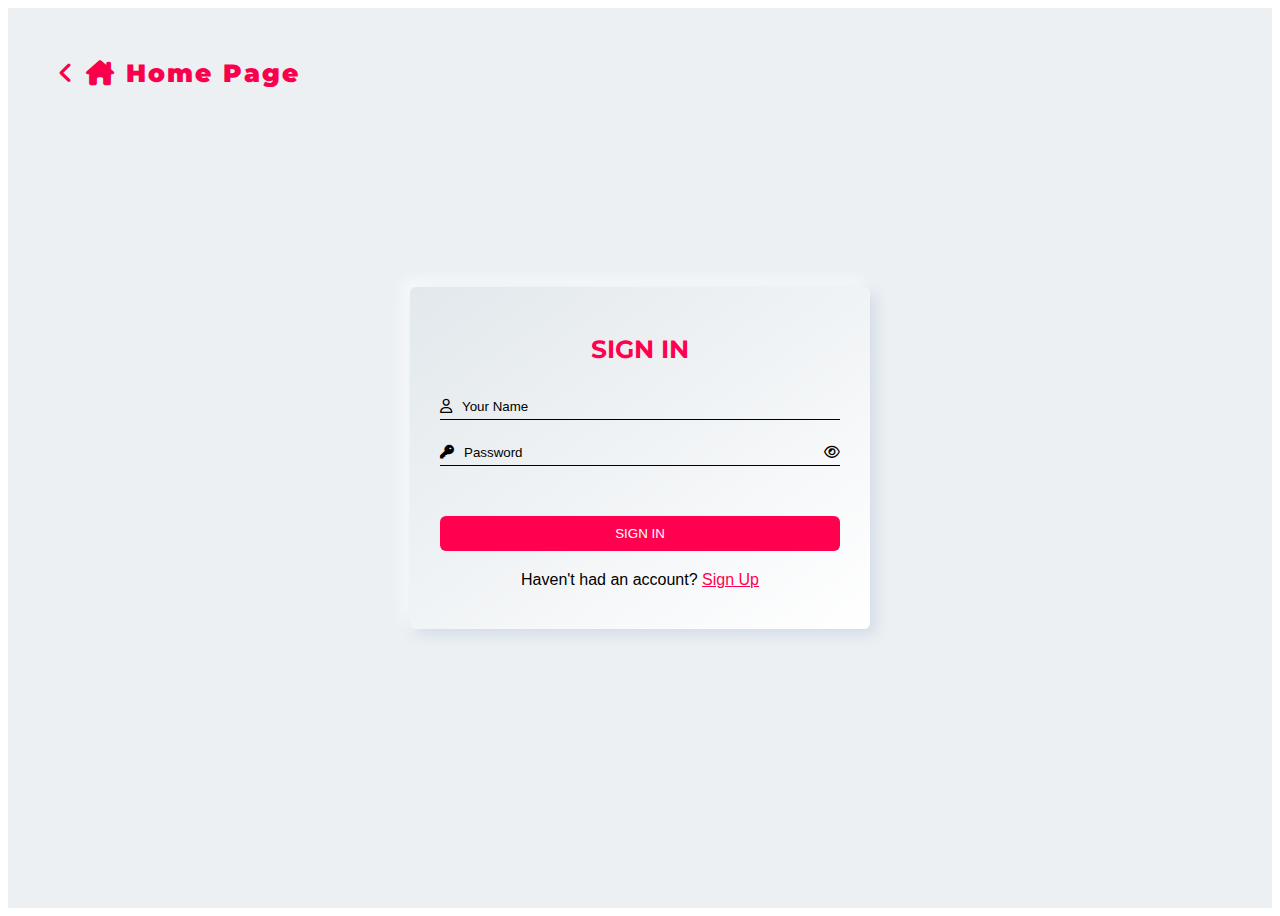
<file: pages/admin-signin.html>
<!DOCTYPE html>
<html lang="en">
<head>
    <meta charset="UTF-8">
    <meta http-equiv="X-UA-Compatible" content="IE=edge">
    <meta name="viewport" content="width=device-width, initial-scale=1.0">
    <link rel="stylesheet" href="../assets/css/admin-signin.css">
    <link rel="stylesheet" href="https://pro.fontawesome.com/releases/v5.10.0/css/all.css">
    <link href="https://fonts.googleapis.com/css2?family=Archivo:wght@600&display=swap" rel="stylesheet">
    <link rel="stylesheet"
        href="https://fonts.googleapis.com/css2?family=Montserrat:wght@200;300;400;500;600;700&display=swap">
    <link rel="stylesheet" href="https://cdnjs.cloudflare.com/ajax/libs/font-awesome/6.1.0/css/all.min.css"
        integrity="sha512-10/jx2EXwxxWqCLX/hHth/vu2KY3jCF70dCQB8TSgNjbCVAC/8vai53GfMDrO2Emgwccf2pJqxct9ehpzG+MTw=="
        crossorigin="anonymous" referrerpolicy="no-referrer" />
    <link rel="preconnect" href="https://fonts.googleapis.com">
    <link rel="stylesheet" href="https://cdnjs.cloudflare.com/ajax/libs/font-awesome/6.1.1/css/all.min.css">
    <title>Sign In</title>
</head>
<body>
    <div id="wrapper" >
        <div class="home-btn">
            <a href="../index.html">
                <i class="fa-solid fa-angle-left"></i>
                <i class="fa-solid fa-house-chimney"></i>
                Home Page
            </a>
        </div>
        <div id="form-login">
            <h1 class="form-heading">Sign In</h1>
            <div class="form-group">
                <i class="far fa-user"></i>
                <input type="text" class="form-input"  placeholder="Your Name" id="userName">

            </div>
            <div class="form-group">
                <i class="fas fa-key"></i>
                <input type="password" class="form-input"  placeholder="Password" id="passWord">
                <div id="eye">
                    <i class="far fa-eye"></i>
                </div>
            </div>
            <span class="form-message" id="not_found_account"></span>
            <span class="form-message" id="text_when_empty"></span>
            <a class="submit-btn" href="#"><button class="form-submit"   onclick="handleSubmit()">Sign In</button></a>
            <div class="signup">
                <span>Haven't had an account?</span>
                <a href="./admin-signup.html">Sign Up</a>
            </div>
        </div>
    </div>
    <script src="https://code.jquery.com/jquery-3.6.0.js"></script>
    <script src="../assets/js/pages/admin-signin.js"></script>
</body>

</html>
</file>
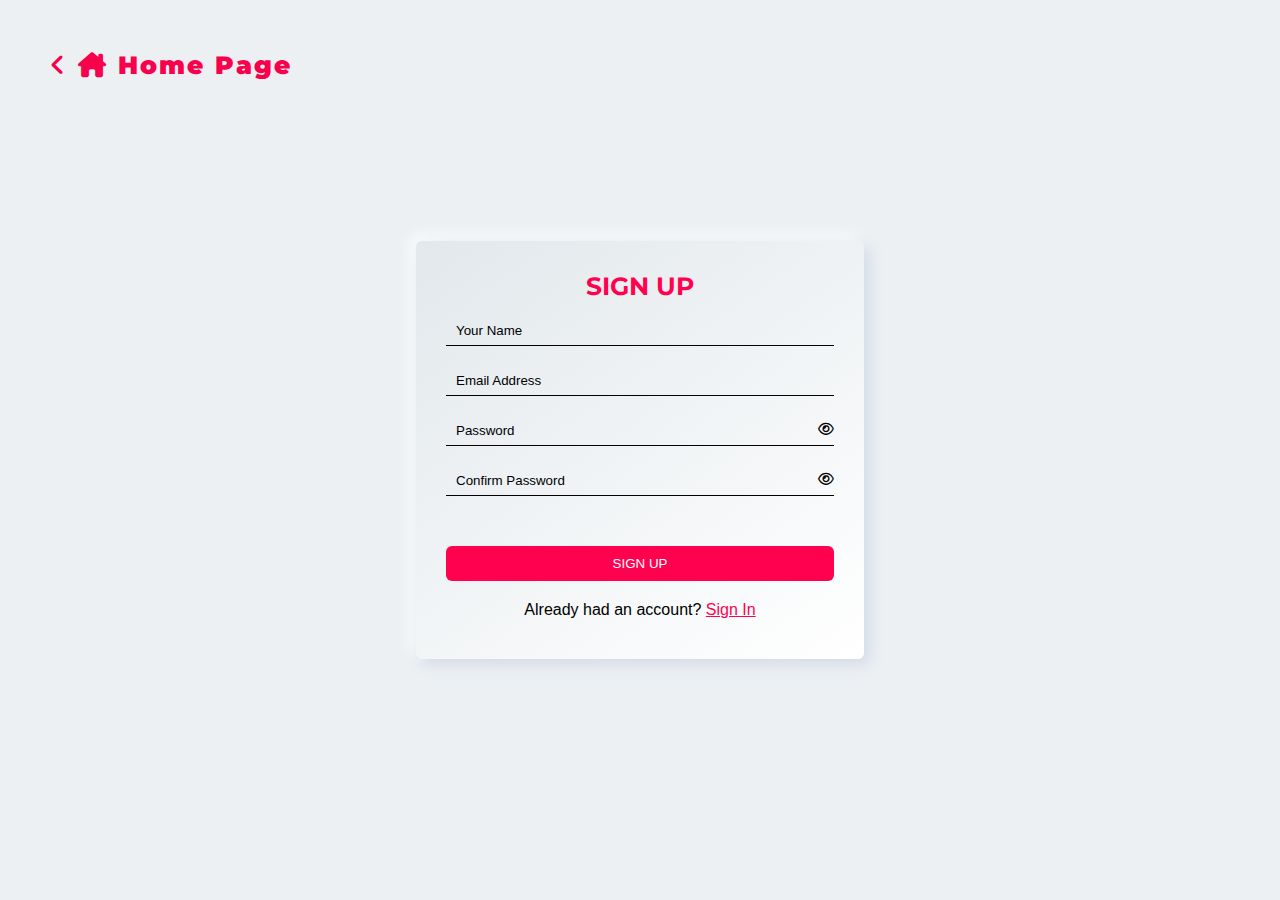
<file: pages/admin-signup.html>
<!DOCTYPE html>
<html lang="en">
<head>
    <meta charset="UTF-8">
    <meta http-equiv="X-UA-Compatible" content="IE=edge">
    <meta name="viewport" content="width=device-width, initial-scale=1.0">
    <link rel="stylesheet" href="../assets/css/admin-signup.css">
    <link rel="stylesheet" href="https://pro.fontawesome.com/releases/v5.10.0/css/all.css">
    <link href="https://fonts.googleapis.com/css2?family=Archivo:wght@600&display=swap" rel="stylesheet">
    <link rel="stylesheet"
        href="https://fonts.googleapis.com/css2?family=Montserrat:wght@200;300;400;500;600;700&display=swap">
    <link rel="stylesheet" href="https://cdnjs.cloudflare.com/ajax/libs/font-awesome/6.1.0/css/all.min.css"
        integrity="sha512-10/jx2EXwxxWqCLX/hHth/vu2KY3jCF70dCQB8TSgNjbCVAC/8vai53GfMDrO2Emgwccf2pJqxct9ehpzG+MTw=="
        crossorigin="anonymous" referrerpolicy="no-referrer" />
    <link rel="preconnect" href="https://fonts.googleapis.com">
    <link rel="stylesheet" href="https://cdnjs.cloudflare.com/ajax/libs/font-awesome/6.1.1/css/all.min.css">
    <title>Sign Up</title>
</head>
<body>
    <div id="main" >
        <div class="home-btn">
            <a href="../index.html">
                <i class="fa-solid fa-angle-left"></i>
                <i class="fa-solid fa-house-chimney"></i>
                Home Page
            </a>
        </div>
        <div class="form-signup">
            <h1 class="form-heading">Sign Up</h1>
            <div class="form-group">
                <input type="text" class="form-input"  placeholder="Your Name" id="userName">
            </div>
            <div class="form-group">
                <input type="email" class="form-input"  placeholder="Email Address" id="email">
            </div>
            <div class="form-group">
                <input type="password" class="form-input"  placeholder="Password" id="password">
                <div class="eye">
                    <i class="far fa-eye"></i>
                </div>
            </div>
            <div class="form-group">
                <input type="password" class="form-input"  placeholder="Confirm Password" id="confirmPassword">
                <div class="eye">
                    <i class="far fa-eye"></i>
                </div>
            </div>
            <div class="checkEmail" style="color: #ff014f; width: 100%; text-align: left; margin-left: 10px;"></div>
            <a class="submit-btn" href="#"><button class="form-submit">Sign Up</button></a>
            <div class="signin">
                <span>Already had an account?</span>
                <a href="./admin-signin.html">Sign In</a>
            </div>
        </div>
    </div>
    <script src="https://code.jquery.com/jquery-3.6.0.js"></script>
    <script src="../assets/js/pages/admin-signup.js"></script>
</body>
</html>
</file>
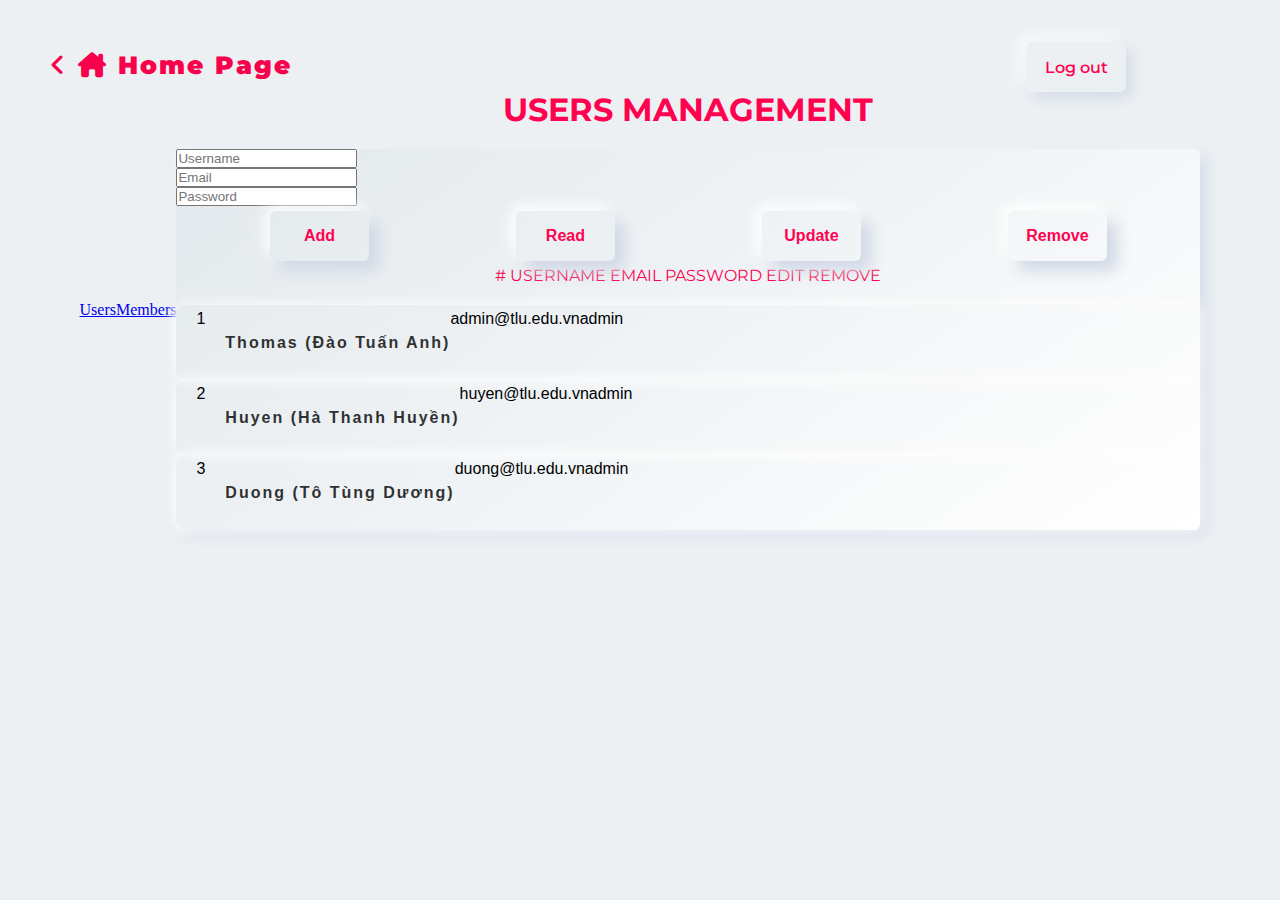
<file: pages/admin.html>
<!DOCTYPE html>
<html lang="en">
<head>
    <meta charset="UTF-8">
    <meta http-equiv="X-UA-Compatible" content="IE=edge">
    <meta name="viewport" content="width=device-width, initial-scale=1.0">
    <title>Administration</title>
    <link rel="stylesheet" href="../assets/css/admin.css">
    <link href="https://fonts.googleapis.com/css2?family=Archivo:wght@600&display=swap" rel="stylesheet">
    <link rel="stylesheet"
        href="https://fonts.googleapis.com/css2?family=Montserrat:wght@200;300;400;500;600;700&display=swap">
    <link rel="stylesheet" href="https://cdnjs.cloudflare.com/ajax/libs/font-awesome/6.1.0/css/all.min.css"
        integrity="sha512-10/jx2EXwxxWqCLX/hHth/vu2KY3jCF70dCQB8TSgNjbCVAC/8vai53GfMDrO2Emgwccf2pJqxct9ehpzG+MTw=="
        crossorigin="anonymous" referrerpolicy="no-referrer" />
    <link rel="preconnect" href="https://fonts.googleapis.com">
    <link rel="stylesheet" href="https://cdnjs.cloudflare.com/ajax/libs/font-awesome/6.1.1/css/all.min.css">
</head>
<body>
    <div id="main">
        <div class="home-btn">
            <a href="../index.html">
                <i class="fa-solid fa-angle-left"></i>
                <i class="fa-solid fa-house-chimney"></i>
                Home Page
            </a>
        </div>
        <div class="log-out-btn">
            <a href="./admin-signin.html">
                <span>Log out</span>
            </a>
        </div>
        <div class="users-btn active">
            <a href="#">
                <span>Users</span>
            </a>
        </div>
        <div class="members-btn">
            <a href="#">
                <span>Members</span>
            </a>
        </div>
        <!-- User Management -->
        <div class="admin admin-user">
            <div class="title">
                <h1>Users Management</h1>
            </div>

            <div class="admin-form">
                <div class="field">
                    <input class="member-field emailText" type="text" name="Username" placeholder="Username">
                    <label class="status statusEmail"></label>
                </div>
                <div class="field">
                    <input class="member-field" type="email" placeholder="Email" name="Email" required>
                    <label class="status statusSubject"></label>
                </div>
                <div class="field">
                    <input class="member-field" type="password" placeholder="Password" name="Password">
                    <label class="status statusSubject"></label>
                </div>
                <div class="row buttons">
                    <div class="btn add-btn add-btn-js">Add</div>
                    <div class="btn read-btn edit-btn-js">Read</div>
                    <div class="btn update-btn update-btn-js">Update</div>
                    <div class="btn remove-btn remove-btn-js">Remove</div>
                </div>
                <div class="title">
                    <span>#</span>
                    <span>Username</span>
                    <span>Email</span>
                    <span>Password</span>
                    <span>Edit</span>
                    <span>Remove</span>
                </div>
                <div class="row member">
                    <span class="number">1</span>
                    <span class="name">Thomas (Đào Tuấn Anh)</span>
                    <span class="email">admin@tlu.edu.vn</span>
                    <span class="password">admin</span>
                    <div class="edit-icon edit-icon-js">
                        <i class="fa-solid fa-pen-to-square"></i>
                    </div>
                    <div class="remove-icon remove-icon-js">
                        <i class="fa-solid fa-trash"></i>
                    </div>
                </div>
                <div class="row member">
                    <span class="number">2</span>
                    <span class="name">Huyen (Hà Thanh Huyền)</span>
                    <span class="email">huyen@tlu.edu.vn</span>
                    <span class="password">admin</span>
                    <div class="edit-icon edit-icon-js">
                        <i class="fa-solid fa-pen-to-square"></i>
                    </div>
                    <div class="remove-icon remove-icon-js">
                        <i class="fa-solid fa-trash"></i>
                    </div>
                </div>
                <div class="row member">
                    <span class="number">3</span>
                    <span class="name">Duong (Tô Tùng Dương)</span>
                    <span class="email">duong@tlu.edu.vn</span>
                    <span class="password">admin</span>
                    <div class="edit-icon edit-icon-js">
                        <i class="fa-solid fa-pen-to-square"></i>
                    </div>
                    <div class="remove-icon remove-icon-js">
                        <i class="fa-solid fa-trash"></i>
                    </div>
                </div>
            </div>
        </div>
        <!-- Members Management -->
        <div class="admin admin-member">
            <div class="title">
                <h1>Members Management</h1>
            </div>

            <div class="admin-form">
                <div class="field">
                    <input class="member-field" type="text" name="Username" placeholder="Name">
                    <label class="status statusEmail"></label>
                </div>
                <div class="field">
                    <input class="member-field" type="email" placeholder="Position" name="Email">
                    <label class="status statusSubject"></label>
                </div>
                <div class="field">
                    <input class="member-field" type="password" placeholder="Date Of Borned" name="Password">
                    <label class="status statusSubject"></label>
                </div>
                <div class="field">
                    <input class="member-field emailText" type="text" name="Username" placeholder="Phone">
                    <label class="status statusEmail"></label>
                </div>
                <div class="field">
                    <input class="member-field" type="email" placeholder="Email" name="Email" required>
                    <label class="status statusSubject"></label>
                </div>
                <div class="field">
                    <input class="member-field" type="password" placeholder="Address" name="Password">
                    <label class="status statusSubject"></label>
                </div>
                <div class="row buttons">
                    <div class="btn add-btn add-btn-js">Add</div>
                    <div class="btn read-btn edit-btn-js">Read</div>
                    <div class="btn update-btn update-btn-js">Update</div>
                    <div class="btn remove-btn remove-btn-js">Remove</div>
                </div>
                <div class="title">
                    <span>#</span>
                    <span>Name</span>
                    <span>Position</span>
                    <span>Date Of Borned</span>
                    <span>Phone</span>
                    <span>Email</span>
                    <span>Address</span>
                    <span>Edit</span>
                    <span>Remove</span>
                </div>
                <div class="row member">
                    <span class="number">1</span>
                    <span class="name">Thomas (Đào Tuấn Anh)</span>
                    <span class="position">Junior Web Developer</span>
                    <span class="birth">28th June, 2002</span>
                    <span class="phone">0337223434</span>
                    <span class="email">2051063715 @tlu.edu.vn</span>
                    <span class="address">Hanoi</span>
                    <div class="edit-icon edit-icon-js">
                        <i class="fa-solid fa-pen-to-square"></i>
                    </div>
                    <div class="remove-icon remove-icon-js">
                        <i class="fa-solid fa-trash"></i>
                    </div>
                </div>
                <div class="row member">
                    <span class="number">2</span>
                    <span class="name">Huyen (Hà Thanh Huyền)</span>
                    <span class="position">Junior Web Developer</span>
                    <span class="birth">28th June, 2002</span>
                    <span class="phone">0337223434</span>
                    <span class="email">2051063560 @tlu.edu.vn</span>
                    <span class="address">Hanoi</span>
                    <div class="edit-icon edit-icon-js">
                        <i class="fa-solid fa-pen-to-square"></i>
                    </div>
                    <div class="remove-icon remove-icon-js">
                        <i class="fa-solid fa-trash"></i>
                    </div>
                </div>
                <div class="row member">
                    <span class="number">3</span>
                    <span class="name">Duong (Tô Tùng Dương)</span>
                    <span class="position">Junior Web Developer</span>
                    <span class="birth">28th June, 2002</span>
                    <span class="phone">0337223434</span>
                    <span class="email">2051063616 @tlu.edu.vn</span>
                    <span class="address">Hanoi</span>
                    <div class="edit-icon edit-icon-js">
                        <i class="fa-solid fa-pen-to-square"></i>
                    </div>
                    <div class="remove-icon remove-icon-js">
                        <i class="fa-solid fa-trash"></i>
                    </div>
                </div>
            </div>
        </div>
    </div>
    <script src="https://ajax.googleapis.com/ajax/libs/jquery/3.6.0/jquery.min.js"></script>
    <script src="../assets/js/pages/admin.js"></script>
</body>
</html>
</file>
<file: assets/css/style.css>
@import url('https://fonts.googleapis.com/css2?family=Montserrat:wght@100&family=Poppins:wght@300&display=swap');
@import url('https://fonts.googleapis.com/css2?family=Poppins:wght@100;300&display=swap');
html{
    font-family: 'Montserrat', sans-serif;
    background-color: #ecf0f3;
}
*{
    margin: 0;
    padding: 0;
    box-sizing: border-box;
}

.btn-signin>button{
    right: 240px;
}
.btn-signup>button{
    right: 120px;
}
.btn-signup>button,
.btn-signin>button{
    font-family: 'Poppins', sans-serif;
    position: absolute;
    height: 45px;
    width: 90px;
    background: linear-gradient(145deg,#e2e8ec,#fff);
    box-shadow: 5px 5px 15px #d1d9e6,-5px -5px 15px #fff;
    outline: none;
    border: none;
    pad: 8px 22px;
    border-radius: 6px;
    font-size: 14px;
    font-weight: 600;
    transition: all 0.3s ease;
    cursor: pointer;
}

.btn-signup a,
.btn-signin a{
    color: #FF014F;
    text-decoration: none;
    line-height: 45px;
}

.btn-signup>button:hover,
.btn-signin>button:hover{
    background: #FF014F;
    transition: 1s;
}

.btn-signup>button:hover a,
.btn-signin>button:hover a{
    color: #ecf0f3;
    transition: 1s;
}

/* Begin Title */
.title{
    margin-top: 40px;
}
.title>span{
    display: block;
    text-align: center;
    margin-top: 20px;
    text-shadow: 5px 2px 4px #afbdd3,-5px -5px 15px #fff;
}
.title1 {
    color: #FF014F;
    font-size: 70px;
    font-weight: 700;
}
.title2 {
    color: #FF014F;
    font-size: 70px;
    font-weight: 700;
}
.title3{
    width: 100%;
    font-family: 'Poppins', sans-serif;
    color: #3c3e41;
    font-size: 30px;
    font-weight: 700;
    background: linear-gradient(145deg,#e2e8ec,#fff);
    box-shadow: 5px 5px 15px #d1d9e6,-5px -5px 15px #fff;
}
/* End Title */


/* Begin Members */
.members{
    display: flex;
    margin-left: 35px;
    justify-content: space-around;
}

section{
    margin-top: 20px;
    display: flex;
    align-items: center;
    justify-content: center;
}
.swiper{
    width: 300px;
}
section .card .image{
    height: 140px;
    width: 140px;
    border-radius: 50%;
    padding: 3px;
    background: #ecf0f3;
}
section .card .image img{
    height: 100%;
    width: 100%;
    object-fit: cover;
    border-radius: 50%;
    border: 3px solid #fff;
}
.card{
    position: relative;
    background: #fff;
    border-radius: 20px;
    margin: 20px 0;
    width: 280px;
    height: 340px;
    background: linear-gradient(145deg,#e2e8ec,#fff);
    box-shadow: 5px 5px 15px #d1d9e6,-5px -5px 15px #fff;
}
.card::before{
    content: "";
    position: absolute;
    height: 45%;
    width: 100%;
    background: #FF014F;
    border-radius: 20px 20px 0 0;
}
.card .card-content{
    display: flex;
    flex-direction: column;
    align-items: center;
    padding: 30px;
    position: relative;
    z-index: 100;
}
.card .media-icons{
    position: absolute;
    top: 10px;
    right: 10px;
    display: flex;
    flex-direction: column;
    align-items: center;
}
.card .media-icons i{
    color:#fff;
    opacity: 0.6;
    margin-top: 10px;
    transition: all 0.3s ease;
    cursor: pointer;
    margin-left: 200px;
}
.card .media-icons i:hover{
    opacity: 1;
}
.card .name-profession{
    font-family: 'Poppins', sans-serif;
    color: #3c3e41;
    display: flex;
    flex-direction: column;
    align-items: center;   
    margin-top: 10px;
}
.name-profession .name{
    font-size: 20px;
    font-weight: 600;
    margin-top: 80px;
    margin-right: 55px;
}
.name-profession .profession{
    font-size: 15px;
    font-weight: 500;
    margin-right: 55px;
}
.card .rating{
    display: flex;
    align-items: center;
    margin-top: 18px;
    margin-right: 55px;
}
.card .rating i{
    font-size: 18px;
    margin: 0 2px;
    color: #FF014F;
}
.card .button{
    width: 100%;
    margin-top: 20px;
    margin-left: 90px;
}
.card .button button{
    height: 40px;
    width: 80px;
    background: linear-gradient(145deg,#e2e8ec,#fff);
    box-shadow: 5px 5px 15px #d1d9e6,-5px -5px 15px #fff;
    outline: none;
    border: none;
    color: #FF014F;
    pad: 8px 22px;
    border-radius: 20px;
    font-size: 14px;
    transition: all 0.3s ease;
    cursor: pointer;
}
.button button:hover{
    background: #FF014F;
    color: #ecf0f3;
    transition: 1s;
}
/* End Members */

/* Responsive */
@media(max-width:1030px){
    .members{
        display: block;
    }
    .btn-admin{
        position: absolute;
        top: 0;
        right: 2px;
    }
}
</file>
<file: assets/css/member-2.css>
:root {
  --color-primary: #ff014f;
  --color-secondary: #f4f5f6;
  --color-tertiary: #0d1013;
  --color-gray: #f6f6f6;
  --color-subtitle: #f9004d;
  --background-color-1: linear-gradient(145deg, #1e2024, #23272b);
  --background-color-2: #212428;
  --shadow-1: 10px 10px 19px #1c1e22, -10px -10px 19px #262a2e;
  --shadow-2: inset 21px 21px 19px #181a1d, inset -21px -21px 19px #202225;
  --inner-shadow: 1px 4px 2px -3px rgba(0, 0, 0, 0.7) inset,
    -1px -3px 3px -2px hsla(0, 0%, 100%, 0.2) inset;
  --shadow-white-3: 5px 5px 15px #d1d9e6, -5px -5px 15px #fff;
  --gradient-box-w: linear-gradient(145deg, #e2e8ec, #fff);
  --gradient-red-hover: linear-gradient(145deg, #ff014f, #d11414);
  --color-heading: #fff;
  --color-heading-wv: #1e2125;
  --color-body: #878e99;
  --color-body-white: #3c3e41;
  --color-lightn: #c4cfde;
  --color-midgray: #878787;
  --color-light: #e4e6ea;
  --color-lighter: #ced0d4;
  --color-lightest: #f0f2f5;
  --color-border: #e6e6e6;
  --color-white: #fff;
  --color-white-75: hsla(0, 0%, 100%, 0.75);
  --color-success: #3eb75e;
  --color-danger: #ff0003;
  --color-warning: #ff8f3c;
  --color-info: #1ba2db;
  --color-facebook: #3b5997;
  --color-twitter: #1ba1f2;
  --color-youtube: #ed4141;
  --color-linkedin: #0077b5;
  --color-pinterest: #e60022;
  --color-instagram: #c231a1;
  --color-vimeo: #00adef;
  --color-twitch: #6441a3;
  --color-discord: #7289da;
  --p-light: 300;
  --p-regular: 400;
  --p-medium: 500;
  --p-semi-bold: 600;
  --p-bold: 700;
  --p-extra-bold: 800;
  --p-black: 900;
  --s-light: 300;
  --s-regular: 400;
  --s-medium: 500;
  --s-semi-bold: 600;
  --s-bold: 700;
  --s-extra-bold: 800;
  --s-black: 900;
  --transition: 0.4s;
  --font-primary: "Poppins", sans-serif;
  --font-secondary: "Montserrat", sans-serif;
  --font-size-b1: 18px;
  --font-size-b2: 22px;
  --font-size-b3: 14px;
  --line-height-b1: 1.5;
  --line-height-b2: 1.6;
  --line-height-b3: 1.7;
  --h1: 70px;
  --h2: 60px;
  --h3: 50px;
  --h4: 40px;
  --h5: 30px;
  --h6: 20px;
}

:root {
  --blue: #007bff;
  --indigo: #6610f2;
  --purple: #6f42c1;
  --pink: #e83e8c;
  --red: #dc3545;
  --orange: #fd7e14;
  --yellow: #ffc107;
  --green: #28a745;
  --teal: #20c997;
  --cyan: #17a2b8;
  --white: #fff;
  --gray: #6c757d;
  --gray-dark: #343a40;
  --primary: #007bff;
  --secondary: #6c757d;
  --success: #28a745;
  --info: #17a2b8;
  --warning: #ffc107;
  --danger: #dc3545;
  --light: #f8f9fa;
  --dark: #343a40;
  --breakpoint-xs: 0;
  --breakpoint-sm: 576px;
  --breakpoint-md: 768px;
  --breakpoint-lg: 992px;
  --breakpoint-xl: 1200px;
  --font-family-sans-serif: -apple-system, BlinkMacSystemFont, "Segoe UI",
    Roboto, "Helvetica Neue", Arial, "Noto Sans", sans-serif,
    "Apple Color Emoji", "Segoe UI Emoji", "Segoe UI Symbol", "Noto Color Emoji";
  --font-family-monospace: SFMono-Regular, Menlo, Monaco, Consolas,
    "Liberation Mono", "Courier New", monospace;
}
* {
  padding: 0;
  margin: 0;
  box-sizing: border-box;
}

html,body {
  background-color: #ecf0f3 !important;
}

hr {
  margin-top: 10rem !important;
}
/* Common css */
.circle-white-block {
  background: linear-gradient(145deg, #e2e8ec, #fff);
  box-shadow: 5px 5px 15px #d1d9e6, -5px -5px 15px #fff;
  border-radius: 6px;
}

.border-bottom {
  border-bottom: 2px solid #cfdee7;
} 

.col-2 {
  width: 50%;
}

/* Main */
#main {
  position: relative;
}

.admin-btn {
  width: 50px;
  height: 150px;
  position: fixed;
  top: 42%;
  right: 0;
  z-index: 1;
  background-color: linear-gradient(145deg, #e2e8ec, #fff);
  box-shadow: 5px 5px 15px #d1d9e6, -5px -5px 15px #fff;
  border-radius: 6px;
}

.admin-btn a {
  height: 120px;
  color: #ff014f;
  display: block;
  text-transform: uppercase;
  text-align: center;
  text-decoration: none;
  margin-top: 20%;
  font-family: "Poppins", sans-serif;
}

.admin-btn a span {
  display: block;
  padding: 1px 0;
}

.admin-btn:hover {
  transition: 0.8s;
  background-color: #ff014f;
}

.admin-btn:hover a {
  color: #fff;
  transition: 0.8s;
}

/* Main */
#main {
  position: relative;
}

.admin-btn {
  width: 50px;
  height: 150px;
  position: fixed;
  top: 42%;
  right: 0;
  z-index: 1;
  background-color: linear-gradient(145deg, #e2e8ec, #fff);
  box-shadow: 5px 5px 15px #d1d9e6, -5px -5px 15px #fff;
  border-radius: 6px;
}

.admin-btn a {
  height: 120px;
  color: #ff014f;
  display: block;
  text-transform: uppercase;
  text-align: center;
  text-decoration: none;
  margin-top: 20%;
  font-family: "Poppins", sans-serif;
  /* font-weight: 550; */
}

.admin-btn a span {
  display: block;
  padding: 1px 0;
}

.admin-btn:hover {
  transition: 0.8s;
  background-color: #ff014f;
}

.admin-btn:hover a {
  color: #fff;
  transition: 0.8s;
}

/* Header */
#header {
  background-color: #ecf0f3;
  padding: 0 60px;
  height: 122px;
  box-sizing: border-box;
  display: flex;
  align-items: center;
  justify-content: center;
  transition: all 0.4s ease;
  z-index: 3;
}

.header-fixed {
  height: 90px !important;
  position: fixed;
  top: 0;
  left: 0;
  right: 0;
  z-index: 1;
  box-shadow: 5px 5px 15px #d1d9e6, -5px -5px 15px #fff;
}

.members-logo {
  width: 15%;
  padding: 0 20px;
  opacity: 0.4;
}

.members {
  text-decoration: none;
  color: #333;
}

.members-logo-active {
  opacity: 1 !important;
}

.members-logo:hover {
  opacity: 1;
}

.menu {
  width: 60%;
  display: flex;
  padding-left: 50px;
}

.nav-bar {
  width: 100%;
  display: flex;
  align-items: center;
}

.nav-bar li {
  width: 16%;
  height: 50px;
  list-style-type: none;
  display: flex;
  justify-content: center;
  align-items: center;
}

.nav-bar li a {
  color: #3c3e41;
  text-decoration: none;
  text-transform: uppercase;
  font-family: "Archivo", sans-serif;
  font-size: 15px;
  text-align: center;
}

.buy-btn {
  width: 10%;
  height: 51px;
  border-radius: 6px;
  background: linear-gradient(145deg, #e2e8ec, #fff);
  box-shadow: 5px 5px 15px #d1d9e6, -5px -5px 15px #fff;
  display: flex;
  align-items: center;
}

.buy-btn a {
  color: #ff014f;
  text-decoration: none;
  text-transform: uppercase;
  font-family: "Poppins", sans-serif;
  font-size: 14px;
  font-weight: 600;
  line-height: 51px;
  width: 100%;
  text-align: center;
  border-radius: 6px;
}

.buy-btn:hover a {
  color: #fff;
  background-color: #ff014f;
  transition: 0.8s;
  transform: translateY(-3px);
}

/* Description */
#introduce {
  position: relative;
}

.introduce-content { 
  padding: 100px 20px 100px 20px;
  display: flex;
  justify-content: space-around;
  font-family: "Montserrat", sans-serif;
}

.intro-description {
  position: relative;
  height: 500px;
  padding-top: 20px;
}

.intro-description .title {
  display: block;
  color: #3c3e41;
  font-weight: 500;
  text-transform: uppercase;
  font-size: 14px;
  letter-spacing: 5px;
}

.intro-description .first-line {
  margin: 15px 0;
  font-size: 60px;
  font-weight: 700;
  line-height: 75px;
}

.intro-description .second-line {
  margin-bottom: 20px;
  font-size: 60px;
  font-weight: 500;
  line-height: 75px;
}

.intro-description .content {
  padding-right: 15%;
  font-size: 16px;
  text-align: justify;
  line-height: 30px;
  opacity: 0.9;
}

.find-me {
  position: absolute;
  left: 0;
  bottom: 0;
}

.best-skills {
  position: absolute;
  right: 0;
  bottom: 0;
}

.find-title,
.skills-title {
  margin-bottom: 20px;
  color: #1e2125;
  font-size: 14px;
  font-weight: 500;
  font-family: "Archivo", sans-serif;
  text-transform: uppercase;
  letter-spacing: 2px;
  display: block;
}

.find-icons,
.skills-icons {
  width: 60px;
  height: 60px;
  font-size: 20px;
  margin: 0 20px 0 -5px;
  line-height: 60px;
  display: inline-block;
  text-align: center;
  background-color: linear-gradient(145deg, #e2e8ec, #fff);
  box-shadow: 5px 5px 15px #d1d9e6, -5px -5px 15px #fff;
  border-radius: 6px;
  border: none;
}

.find-icons .fa-brands {
  width: 100%;
  height: 100%;
  color: #1e2125;
  line-height: 60px;
}

.find-icons:hover,
.skills-icons:hover {
  width: 60px;
  height: 60px;
  background: linear-gradient(145deg, #ff014f, #d11414);
  transform: translateY(-3px);
}

.find-icons:hover .fa-brands,
.skills-icons:hover .fa-brands {
  color: #fff;
  transition: 0.8s;
}

.des-img {
  margin-top: -100px;
  max-width: 414px;
  height: 600px;
  margin-left: 7%;
  background-image: url(../img/member-2/Huyen-bgr.png);
  background-size: 100%;
  background-repeat: no-repeat;
  z-index: 1;
}

/* Resume */
.resume {
  width: 100%;
  font-family: "Montserrat", sans-serif;
  border-top: 1px solid #cacaca;
}
.title-center {
  display: block;
  text-align: center;
  margin-top: 50px;
}
.title-center > span {
  display: block;
  font-weight: 500;
  letter-spacing: 2px;
  line-height: 14px;
  color: #ff014f;
}
.title-center > h2 {
  font-size: 60px;
  margin-top: 20px;
  color: black;
}
.resume-tab {
  margin-top: 50px;
  font-family: "Montserrat", sans-serif;
  display: flex;
  justify-content: center;
}
.resume-tab > ul {
  height: 86px;
  font-family: "Poppins", sans-serif;
  font-size: 18px;
  text-decoration: none;
  width: 80%;
  display: flex;
  list-style-type: none;
  background: linear-gradient(145deg, #e2e8ec, #fff);
  border-radius: 10px;
  box-shadow: 5px 5px 15px #d1d9e6, -5px -5px 15px #fff;
}
.resume-tab > ul > li {
  width: 25%;
  padding: 30px 0;
  font-size: 18px;
  font-weight: 700;
  text-align: center;
  background: transparent;
  transition: all 0.5s;
  cursor: pointer;
  border-radius: 10px;
}
.resume-tab > ul > li > a {
  text-decoration: none;
  border: none;
  background: linear-gradient(145deg, #e2e8ec, #fff);
  background: transparent;
  color:#000;
  font-weight: normal;
} 
.resume-tab > ul > li:hover a {
  color: #ff014f;
  transition: 0.5s;
  background: transparent;
}
.active {
  color: #ff014f;
  border-radius: 10px;
  background: linear-gradient(145deg, #e2e8ec, #fff) !important;
  box-shadow: 5px 5px 15px #d1d9e6, -5px -5px 15px #fff;
}
.active a {
  color: #ff014f !important;
}

.row-education { 
  margin-top: 50px;
  position: relative;
}
.row-education > div {
  width: 50%;
}
.experience-content {
  position: absolute;
  top: 0;
  right: 0;
}
.subtitle {
  font-family: "Poppins", sans-serif;
  color: #f9004d;
}
.maintitle {
  font-family: "Montserrat", sans-serif;
  margin-top: 28px;
  font-size: 36px;
  font-weight: 900;
}
.education-quality {
  border-left: 5px solid #d9dee2;
  margin-top: 40px;
}
.job-experience {
  border-left: 5px solid #d9dee2;
  margin-top: 40px;
  width: 625px;
}
.list {
  width: 90%;
  padding: 20px;
  font-family: "Poppins", sans-serif;
  background: linear-gradient(145deg, #e2e8ec, #fff);
  box-shadow: 5px 5px 15px #d1d9e6, -5px -5px 15px #fff;
  position: relative;
  margin: 0 0 50px 30px;
  border-radius: 6px;
}

.inner {
  width: 80%;
  padding: 20px;
  background: transparent;
}
.branch {
  width: 28px;
  height: 5px;
  background-color: #d9dee2;
  position: absolute;
  right: 100%;
  top: 63px;
  transform: translateY(-7px);
}

.branch-circle {
  border-radius: 100%;
  height: 20px;
  position: absolute;
  right: 104%;
  top: 55px;
  transform: translateY(-7px);
  transition: 0.4s;
  width: 20px;
  background: #ecf0f3;
  border: 5px solid #d9dee2;
}

.heading {
  position: relative;
  border-bottom: 2px solid #e3e9ed;
  padding-bottom: 40px;
  margin-bottom: 20px;
  background: transparent;
}
.title {
  background: transparent;
}
.edu-list-title {
  background: transparent;
}
.edu-list-time {
  background: transparent;
}
.edu-list-content {
  background: transparent;
}
.date-and-time {
  position: absolute;
  background: #fff;
  box-shadow: 5px 5px 15px #d1d9e6, -5px -5px 15px #fff;
  color: #f9004d;
  display: block;
  font-size: 14px;
  font-weight: 540;
  height: 36px;
  line-height: 36px;
  padding: 0 15px;
  transition: 0.4s;
  border-radius: 6px;
  top: 20px;
  right: -100px;
}
.date-and-time > span {
  font-family: "Poppins", sans-serif;
  font-weight: 500;
  background: #fff;
  color: #f9004d;
}
.skills { 
  margin-top: 50px;
  position: relative;
}
.column-left {
  width: 600px;
}
.column-right {
  position: absolute;
  top: 0;
  margin-left: 700px;
  width: 600px;
}
.bars {
  margin-top: 25px;
}
.info {
  margin-top: 20px;
  display: flex;
  align-items: center;
  justify-content: space-between;
}
.info > span {
  font-family: "Poppins", sans-serif;
  font-size: 14px;
  color: #1e2125;
  text-decoration: none solid rgb(30, 33, 37);
  font-weight: 500;
}
.line {
  height: 10px;
  width: 100%;
  background: lightgray;
  border-radius: 10px;
  position: relative;
}
.line::before {
  content: "";
  position: absolute;
  height: 6px;
  width: 80%;
  top: 0;
  left: 0;
  background: linear-gradient(145deg, #ffffff, rgba(255, 35, 83, 0.849));
  border-radius: 8px;
  border: #d1d9e6 solid;
}
.photoshop::before {
  width: 85%;
}
.figma::before {
  width: 95%;
}
.adobexd::before {
  width: 60%;
}
.adobei::before {
  width: 70%;
}
.design::before {
  width: 90%;
}
/* Clients */

.des-clients {
  font-size: 14px;
  text-transform: uppercase;
  letter-spacing: 2px;
  line-height: 1.2;
  font-weight: 500;
  color: #f9004d;
}
.main-clients {
  color: var(--color-body-white);
  margin-top: 15px;
  font-size: 60px;
  font-weight: 700;
  line-height: 1.2;
}
.clients-title{
  height: 150px !important;
}
.client-tab{ 
  height: 920px; 
}
.client-tab ul{
  background: linear-gradient(145deg,#e2e8ec,#fff);
  border-radius: 10px;
  box-shadow: 5px 5px 15px #d1d9e6,-5px -5px 15px #fff;
}
.client-tab ul li{
  font-family: "Poppins",sans-serif;
  font-size: 18px;
  line-height: 27px;
  width: 100%;
  height: 90px;
  display: flex;
  align-items: center;
  justify-content: center;
  text-decoration: none;
  cursor: pointer;
  border-radius: 10px;
}
.client-tab ul li:hover{
  background: linear-gradient(145deg,#e2e8ec,#fff);
  box-shadow: 5px 5px 15px #d1d9e6,-5px -5px 15px #fff;
  transition: .4s;
}
.Box{ 
  width: 100%;
  height: 210px; 
  background: linear-gradient(145deg,#e2e8ec,#fff);
  box-shadow: 5px 5px 15px #d1d9e6,-5px -5px 15px #fff;
  border-radius: 10px;
  margin-bottom: 30px; 
} 
.client-name{
  font-family: "Poppins",sans-serif;
  font-size: 18px;
  line-height: 27px;
  color: #3c3e41;
  width: 100%;
  height: 48px;
  position: absolute;
  bottom: 10px;
  display: flex;
  align-items: center;
  justify-content: center;
  border-top: 1px solid #cacaca;
}
.tab1{
  display: inline;
}

/* Pricing */
.pricing {
  font-family: "Montserrat", sans-serif;
  padding: 0 150px 0 150px;
  margin-top: 100px;
  height: 1000px;
  position: relative;
  border-top: 1px solid #cacaca;
}
.content-title > h2 {
  font-size: 60px;
  margin-top: 20px;
}
.pricing-left {
  height: 1000px;
  width: 40%;
  margin-top: 90px;
}
.pricing-right {
  height: 850px;
  margin-right: 100px;
  margin-top: 90px;
  position: absolute;
  top: 0;
  right: 0;
  width: 724px;
}
.tabpricing > ul {
  position: absolute;
  top: 0;
  left: 0;
  width: 724px;
}
.tabpricing > ul > li {
  width: 33.3%;
}
.pricing-header {
  padding: 60px 50px 60px 50px;
  margin-top: 35px;
  position: relative;
  background: transparent;
}
.pricing-header > h2 {
  background: transparent;
}
.pricing-header > span {
  background: transparent;
}
.price {
  font-family: "Poppins", sans-serif;
  position: absolute;
  display: flex;
  align-items: center;
  justify-content: center;
  height: 63px;
  width: 154px;
  top: 60px;
  right: 50px;
  color: #f9004d;
  background: linear-gradient(145deg, #e2e8ec, #fff) !important;
  box-shadow: 5px 5px 15px #d1d9e6, -5px -5px 15px #fff;
  border-radius: 8px;
  font-size: 30px;
  font-weight: 500px;
}

.pricing-infor {
  background: linear-gradient(145deg, #e2e8ec, #fff);
  box-shadow: 5px 5px 15px #d1d9e6, -5px -5px 15px #fff;
  height: 900px;
  border-radius: 5px;
}
.pricing-infor > p {
  font-size: 18px;
  height: 60px;
  width: 524px;
  margin-left: 50px;
  background: transparent;
}
.check-wrapper {
  background: transparent;
  display: flex;
}
.check-left {
  background: transparent;
}
.check-right {
  background: transparent;
  margin-left: 90px;
}
.check {
  display: flex;
  margin-left: 50px;
  margin-top: 20px;
  font-size: 18px;
  background: transparent;
}
.check > p {
  margin-left: 9px;
  background: transparent;
}
.fa-check {
  color: #f9004d;
  background: transparent;
}
.check-wrapper {
  margin-top: 30px;
  background: transparent;
}
.pricing-footer {
  background: transparent;
}
.btn-order {
  margin-left: 50px;
  display: flex;
  align-items: center;
  justify-content: center;
  text-decoration: none;
  height: 66px;
  width: 624px;
  margin-top: 100px;
  background: linear-gradient(145deg, #e2e8ec, #fff) !important;
  box-shadow: 5px 5px 15px #d1d9e6, -5px -5px 15px #fff;
  border-radius: 8px;
}
.btn-order > span {
  color: #f9004d;
}
.fa-arrow-right {
  margin-left: 10px;
  color: #f9004d;
}
.btn-order:hover {
  background: #f9004d !important;
  transition: 0.5s;
}
.btn-order:hover span {
  color: #ecf0f3;
  background: transparent;
}
.btn-order:hover .fa-arrow-right {
  color: #ecf0f3;
  background: transparent;
  transition: 0.7s;
}
.time-line {
  background: transparent;
  display: flex;
  align-items: center;
  justify-content: center;
  font-size: 14px;
  margin-left: 20px;
  margin-top: 20px;
}
.time-line-left {
  background: transparent;
}
.time-line-left > svg {
  background: transparent;
}
.time-line-left > span {
  background: transparent;
}
.time-line-right {
  margin-left: 20px;
  background: transparent;
}
.time-line-right > svg {
  background: transparent;
}
.time-line-right > span {
  background: transparent;
}
/* Blog */
#Blog {
  padding: 100px 0;
  background-color: #ecf0f3;
  box-sizing: border-box;
  height: 100%;
  width: 100%;
}

.blog-title {
  text-align: center;
  font-family: var(--font-secondary);
  margin-bottom: 50px;
}

.blog-title .des-title {
  color: #f9004d;
  font-size: 14px;
  text-transform: uppercase;
  letter-spacing: 2px;
  line-height: 1.2;
  font-weight: 500;
}

.blog-title .main-title {
  color: var(--color-body-white);
  margin-top: 15px;
  font-size: 60px;
  font-weight: 700;
  line-height: 1.2;
}

.item {
  padding: 5px;
  background-color: rgb(255, 251, 251);
  margin: 0px 10px 0px 10px;
  padding: 4% 4% 4% 4%;
  border-width: 2px 2px 2px 2px;
  border-radius: 4%;
  background: var(--gradient-box-w);
  box-shadow: var(--shadow-white-3);
  overflow: hidden;
}
.item img {
  height: 100%;
  width: 100%;
  transition: all 0.3s ease-in-out;
  border-radius: 4%;
}
.item p {
  color: black;
  display: inline-block;
  font-size: 27px;
  font-weight: 600;
  line-height: 34px;
  transition: var(--transition);
}
.item h1 {
  color: #f9004d;
  display: block;
  font-family: var(--font-primary);
  font-size: 12px;
  font-weight: 500;
  letter-spacing: 1px;
  text-transform: uppercase;
  margin-top: 17px;
}
.content:hover {
  color: #f9004d;
  transform: translateY(-3px);
  transition: 0.5s;
}

.item img:hover {
  transform: scale(1.2);
}
.item li {
  overflow: hidden;
  text-decoration: none;
  display: block;
}

.contentHeader {
  display: flex;
  justify-content: space-between;
  align-items: center;
}
.check-wapper {
  grid-template-columns: repeat(2, 1fr);
  display: grid;
}
.contentHeader span {
  font-size: 13px;
  font-weight: 500;
}
.space {
  padding: 8% 10%;
}
.time-line {
  display: flex;
  justify-content: center;
  align-items: center;
  margin-bottom: 30px;
}
/* Contact */
#contact {
  position: relative;
  border-top: 2px solid #e3e9ed;
}
.contact-title {
  text-align: center;
  font-family: var(--font-secondary);
  margin-bottom: 50px;
  margin-top: 50px;
}

.contact-title .des-title {
  color: #f9004d;
  font-size: 14px;
  text-transform: uppercase;
  letter-spacing: 2px;
  line-height: 1.2;
  font-weight: 500;
}

.contact-title .main-title {
  color: var(--color-body-white);
  margin-top: 15px;
  font-size: 60px;
  font-weight: 700;
  line-height: 1.2;
}
.my-info {
  height: 800px; 
  background: linear-gradient(145deg, #e2e8ec, #fff) !important;
  box-shadow: 5px 5px 15px #d1d9e6, -5px -5px 15px #fff;
  border-radius: 10px; 
}
.my-info img {
  border-radius: 8px;
  margin-left: 25px;
  margin-top: 30px;
}
/* .my-info img:hover {
  transform: scale(1.1);
} */
.title-area {
  margin-left: 25px;
  margin-top: 25px;
  /* line-height: -10px; */
}
.title-area h1 {
  font-family: "Montserrat", sans-serif;
  font-size: 29px;
  color: #1e2125;
}
.title-area span {
  font-family: "Poppins", sans-serif;
  font-size: 18px;
  color: #3c3e41;
  margin-top: 20px;
}
.description {
  font-family: "Poppins", sans-serif;
  font-size: 18px;
  color: #3c3e41;
  margin-left: 25px;
  margin-top: 25px;
}
.description p {
  display: inline-block;
  font-size: 22px;
  font-weight: 400;
  line-height: 30px;
  margin-bottom: 20px;
  margin: 0 0 40px;
}
.description span {
  display: block;
  font-family: "Poppins", sans-serif;
  margin-bottom: 20px;
}
.phone {
  margin-top: 25px;
}
.phone a:hover {
  color: #ff014f;
  text-decoration: underline #ff014f;
  transition: 0.7s;
}
.mail a:hover {
  color: #ff014f;
  text-decoration: underline #ff014f;
  transition: 0.7s;
}
.description span a {
  text-decoration: none;
}
.social-area {
  margin-left: 25px;
}
/* Form contact */
.contact-input {
  flex: 0 0 58.333333%;
  max-width: 58.333333%;
  padding-left: 15px;
  padding-right: 15px;
  position: relative;
  width: 100%;
  display: flex;
}
.container{
  margin-left: auto;
  margin-right: auto;
  padding-left: 15px;
  padding-right: 15px;
  width: 100%;
}
.contact-form-wrapper {
  background: var(--gradient-box-w);
  box-shadow: var(--shadow-white-3);
  border-radius: 10px;
  height: 100%;
  margin-left: 20px;
  padding: 30px;
}
.contact-form-wrapper .introduce {
  display: flex;
  justify-content: space-between;
}
.contact {
  display: flex;
  flex-wrap: wrap;
  margin-left: -15px;
  margin-right: -15px;
}
form {
  margin: 0;
}
.col-lg-6 {
  padding-left: 15px;
  padding-right: 15px;
  position: relative;
  width: 100%;
  flex: 0 0 50%;
  max-width: 50%;
}
.col-lg-12 {
  padding-left: 15px;
  padding-right: 15px;
  position: relative;
  width: 100%;
  flex: 0 0 100%;
  max-width: 100%;
}
.form-group {
  margin-bottom: 20px;
}
.contact-form-wrapper label {
  display: block;
  font-family: var(--font-secondary);
  font-size: 12px;
  font-weight: 500;
  letter-spacing: 1px;
  margin-bottom: 14px;
  text-align: left;
  text-transform: uppercase;
}
.form-group label {
  line-height: 22px;
}
.contact-form-wrapper input {
  background-color: #fdfefe;
  border: 2px solid #dadada;
  box-shadow: none;
  color: var(--color-body-white);
  font-family: var(--font-secondary);
  font-size: 14px;
  height: 55px;
  letter-spacing: 1px;
  padding: 0 15px;
  transition: var(--transition);
  border-radius: 6px;
}
.contact-form-wrapper textarea{
  background: #fdfefe;
  border: 2px solid #dadada;
  box-shadow: none;
  color: var(--color-body-white);
  font-family: var(--font-secondary);
  font-size: 14px;
  letter-spacing: 1px;
  line-height: 18px;
  min-height: 235px;
  padding: 10px 15px;
  resize: none;
  transition: var(--transition);
}
.textarea .form-control{
  height: auto;
}
.form-control{
  display: block;
}
.btn-send{
  margin-left: 45px;
  margin-top: 20px;
  height: 54px;
  width: 200px;
  background: linear-gradient(145deg,#e2e8ec,#fff) !important;
  box-shadow: 5px 5px 15px #d1d9e6,-5px -5px 15px #fff;
  border-radius: 8px;
  border: none;
  cursor: pointer;
}
.btn-send span{
  font-family: "Poppins",sans-serif;
  color: #F9004D;
  font-weight: 500;
  font-size: 14px;
}
.btn-send:hover {
  background: #F9004D !important;
  transition: .5s; 
}
.btn-send:hover span{
  color: #ecf0f3;
  background: transparent;
}
.btn-send:hover .fa-arrow-right{
  color: #ecf0f3;
  background: transparent;
  transition: .7s;
}

.footer{
  border-top: 1px solid #cacaca;
  height: 328px;
  text-align: center;
  justify-content: center;
  margin-top: 120px;
}
.logo{
  margin-top: 70px;
}
.footer>p{
  margin-top: 30px;
  font-family: "Poppins",sans-serif;
  font-size: 17px;
  line-height: 27.7px;
}
.footer>p>span>a{
  text-decoration: none;
}
.footer>p>span>a:hover{
  color: #ff014f;
  text-decoration: underline #ff014f;
  transition: .7s;
}

.btn-bar{
  display: none;
}
.fa-xmark{
  font-size: 20px;
}
.mobile-menu{
  background: linear-gradient(145deg,#e2e8ec,#fff) !important;
  box-shadow: 5px 5px 15px #d1d9e6,-5px -5px 15px #fff;
  width: 50%;
  top: 0;
  left: 0;
  position: absolute;
  height: 100%;
  position: fixed;
  z-index: 2;
}
.menu-header>a>img{
  position: absolute;
  top: 20px;
}
.menu-top>p{
  margin-top: 100px;
}
.menu-nav{
  margin-top: 100px;
}
.nav-inner>li, .nav-inner>li>a{
  text-decoration: none;
  list-style-type: none;
}
.nav-inner>li{
  margin-left: 10px;
  margin-top: 30px;
}
.btn-close{
  margin-left: 90%;
  margin-top: 20px;
  cursor: pointer;
}
.model{
  position: fixed;
  top: 0;
  right: 0;
  left: 0;
  bottom: 0;
  background: rgba(0,0,0,0.6);
  width: 100%;
  height: 100%;
  z-index: 1;
}
.btn-up>a>button{
  width: 60px;
  height: 60px;
  list-style-type: none;
  border-radius: 30px;
  border: none;
  background: #ecf0f3;
  box-shadow: 5px 5px 15px #d1d9e6,-5px -5px 15px #fff;
  cursor: pointer;
  position: absolute;
  right: 40px;
  bottom: 120px;
  position: fixed;
}
.btn-home>a>button{
  width: 60px;
  height: 60px;
  list-style-type: none;
  border-radius: 30px;
  border: none;
  background: #ecf0f3;
  box-shadow: 5px 5px 15px #d1d9e6,-5px -5px 15px #fff;
  cursor: pointer;
  position: absolute;
  right: 40px;
  bottom: 40px;
  position: fixed;
}
.fa-arrow-up{
  font-size: 20px;
  color: #ff014f;
}
.fa-house{
  font-size: 25px;
  color: #ff014f;
}
.btn-up>a>button:hover ,.btn-home>a>button:hover{
  background: #ff014f;
  transition: .7s;
}
.btn-up>a>button:hover .fa-arrow-up, .btn-home>a>button:hover .fa-house{
  color: #fff;
  transition: .7s;
}


@media (max-width : 740px){
  .menu {
      display: none;
  }
  .admin-btn{
      display: none;
  }

  .member-1{
      margin-left: -60px;
      width: 150px;
  }
  .member-1>img{
      width: 150px;
  }
  .member-2{
      margin-left: 50px;
      width: 120px;
  }
  .member-2>img{
      width: 120px;
  }
  .member-3{
      margin-left: 120px;
      width: 150px;
  }
  .member-3>img{
      width: 150px;
  }
  .btn-bar{
      margin-left: 250px;
      display: block;
  }
  .home-right{
      top: 0;
      left: 0;
  }
  .home-left{
      top: 600px;
      position: absolute;
  }
  .titleweight{
      display: block;
  }
  .home-left>p{
      width: 60%;
  }
  .home-left-bestskills{
      position: absolute;
      left: 0;
      margin-top: 140px;
  }
  .resume{
      margin-top: 800px;
  }
  .resume-tab>ul>li>a{
      font-size: 13px;
  }
  .education-content{
      margin-left: -100px;
  }
  .experience-content{
      margin-top: 1170px;
      position: absolute;
      left: 50px;
  }
   .list{
      width: 370px;
  }
   .list .inner{
      width: 60%;
  }
  .list .inner>p{
      width: 200%;
  }
  .skils{
      position: relative;
  }
  .column-left{
      margin-left: -100px;
      width: 370px;
  }
  .column-right{
      position: absolute;
      width: 370px;
      margin-left: -100px;
      margin-top: 500px;
  }
  .client{
      margin-top: 750px;
  }
}
</file>
<file: assets/css/admin-signin.css>
#wrapper{
    position: relative;
    min-height: 100vh;
    display: flex;
    justify-content: center;
    align-items: center;
    background-color: #ecf0f3;
}
#form-login{
    max-width: 400px;
    flex-grow: 1;
    padding: 30px 30px 40px;
    border-radius: 6px;
    background: linear-gradient(145deg,#e2e8ec,#fff);
    box-shadow: 5px 5px 15px #d1d9e6,-5px -5px 15px #fff;;
}
.form-heading{
    font-size: 25px;
    text-transform: uppercase;
    font-family: 'Montserrat', sans-serif;
    color: #ff014f;
    text-align: center;
    margin-bottom: 30px;
}
.form-group{
    border-bottom: 1px solid #000000;
    margin-top: 15px;
    margin-bottom: 20px;
    display: flex;
}
.form-group i{
    color: #000000;
    font-size: 14px;
    padding-top: 5px;
    padding-right: 10px;
}
.form-input{
    background: transparent;
    border: 0;
    outline: 0;
    color: #000000;
    flex-grow: 1;
    padding: 5px 0;
}
.form-input::placeholder{
    color:#000000;
}
#eye i{
    padding-right: 0;
    cursor: pointer;
}

.form-submit{
    color: #fff;
    width: 100%;
    text-transform: uppercase;
    padding: 10px 10px;
    border-radius: 6px;
    margin-top: 30px;
    background-color: #ff014f;
    border: none;
    cursor: pointer;
}
.form-submit:hover{
    transition: 0.8s;
    transform: translateY(-2px);
}
.form-message {
    color:red;
    font-size: 14px;
}

.signup{
    margin-top: 20px;
    text-align: center;
    font-family: 'Poppins', sans-serif;
}

.signup a{
    color: #ff014f;
}

.home-btn{
    position: absolute;
    top: 50px;
    left: 50px;
}

.home-btn a{
    letter-spacing: 2px;
    color: #f9004d;
    font-size: 25px;
    text-decoration: none;
    font-family: "Montserrat", sans-serif;
    font-weight: 1000;
}
</file>
<file: assets/css/admin-signup.css>
*{
    padding: 0;
    margin: 0;
    box-sizing: border-box;
}
#main{
    min-height: 100vh;
    background-color: #ecf0f3;
    position: relative;
    display: flex;
    justify-content: center;
    align-items: center;
}

.home-btn{
    position: absolute;
    top: 50px;
    left: 50px;
}

.home-btn a{
    letter-spacing: 2px;
    color: #f9004d;
    font-size: 25px;
    text-decoration: none;
    font-family: "Montserrat", sans-serif;
    font-weight: 1000;
}

.form-signup{
    width: 35%;
    padding: 30px 30px 40px;
    border-radius: 6px;
    background: linear-gradient(145deg,#e2e8ec,#fff);
    box-shadow: 5px 5px 15px #d1d9e6,-5px -5px 15px #fff;;
    text-align: center;
}

.form-heading{
    color: #ff014f;
    font-family: 'Montserrat', sans-serif;
    font-size: 25px;
    text-transform: uppercase;
}

.form-group{
    border-bottom: 1px solid #000000;
    margin-top: 15px;
    margin-bottom: 20px;
    display: flex;
}

.form-input{
    background: transparent;
    border: 0;
    outline: 0;
    color: #000000;
    flex-grow: 1;
    padding: 7px 10px;
}

.form-input::placeholder{
    color:#000000;
}

.form-submit{
    color: #fff;
    width: 100%;
    text-transform: uppercase;
    padding: 10px 10px;
    border-radius: 6px;
    margin-top: 30px;
    background-color: #ff014f;
    border: none;
    cursor: pointer;
}
.form-submit:hover{
    transition: 0.8s;
    transform: translateY(-2px);
}

.eye i{
    font-size: 14px;
    margin-top: 6px;
    cursor: pointer;
}

.signin{
    margin-top: 20px;
    text-align: center;
    font-family: 'Poppins', sans-serif;
}

.signin a{
    color: #ff014f;
}
</file>
<file: assets/css/admin.css>
*{
    padding: 0;
    margin: 0;
    box-sizing: border-box;
}

html {
    background-color: #ecf0f3;
}

/* Common CSS */
.row{
    position: relative;
    display: flex;
    padding: 5px 20px;
}



/* Main */

#main{
    position: relative;
    padding-top: 7%;
    display: flex;
    justify-content: center;
    align-items: center;
}

.home-btn{
    position: absolute;
    top: 50px;
    left: 50px;
}

.home-btn a{
    letter-spacing: 2px;
    color: #f9004d;
    font-size: 25px;
    text-decoration: none;
    font-family: "Montserrat", sans-serif;
    font-weight: 1000;
}

.admin{
    width: 80%;
}

.title{
    color: #ff014f;
    margin-bottom: 20px;
    text-transform: uppercase;
    font-family: "Montserrat", sans-serif;
    text-align: center;
}

.admin-form{
    background: linear-gradient(145deg,#e2e8ec,#fff);
    box-shadow: 5px 5px 15px #d1d9e6,0px 0px 10px #fff;
    font-family: "Poppins",sans-serif;
    border-radius: 6px;
}

.member{
    cursor: pointer;
    border-radius: 10px;
    box-shadow: 0 0 0 #d1d9e6, 0 0 15px #fff;
}

.member a{
    color: #3c3e41;
    text-decoration: none;
}

.member:hover{
    background-color: #ff014f;
    transition: 0.4s;
}

.member:hover a, .member:hover .edit-icon, 
.member:hover .remove-icon{
    color: #fff;
}

.avatar {
    vertical-align: middle;
    width: 60px;
    height: 60px;
    border-radius: 50%;
    padding-right: 0 20px;
    margin-right: 10px;
}

.name{
    letter-spacing: 2px;
    margin-left: 20px;
    line-height: 65px;
    opacity: 0.8;
    font-weight: 550;
}

.edit-icon, .remove-icon{
    width: 40px;
    height: 40px;
    border-radius: 10px;
    display: flex;
    justify-content: center;
    align-items: center;
    position: absolute;
    top: 33px;
    right: 30px;
    font-size: 20px;
    cursor: pointer;
}

.edit-icon:hover, .remove-icon:hover{
    color: #000 !important;
    background-color: #fff;
}

.edit-icon, .remove-icon{
    display: none;
}

.buttons{
    justify-content: space-around;
}

.btn{
    color: #ff014f;
    width: 10%;
    height: 50px;
    border-radius: 6px;
    /* background:linear-gradient(145deg,#e2e8ec,#fff); */
    box-shadow: 10px 10px 15px #d1d9e6,-5px -5px 15px #fff;
    display: flex;
    justify-content: center;
    align-items: center;
    cursor: pointer;
    font-weight: 550;
}

.btn:hover{
    color: #fff;
    background-color: #ff014f;
    transition: 0.8s;
    transform: translateY(-3px);
}

.log-out-btn{
    position: absolute;
    top: 8%;
    right: 12%;
    width: 100px;
    height: 50px;
    box-shadow: 5px 5px 15px #d1d9e6, -5px -5px 15px #fff;
    border-radius: 6px;
}

.log-out-btn a{
    display: flex;
    justify-content: center;
    align-items: center;
    color: #ff014f;
    font-size: 16px;
    width: 100px;
    height: 50px;
    font-weight: 550;
    font-family: 'Montserrat', sans-serif;
    text-decoration: none;
}

.log-out-btn:hover{
    background-color: #f9004d;
    transition: 0.8s;
    transform: translateY(-3px);
}

.log-out-btn:hover a{
    color: #fff;
}
</file>
